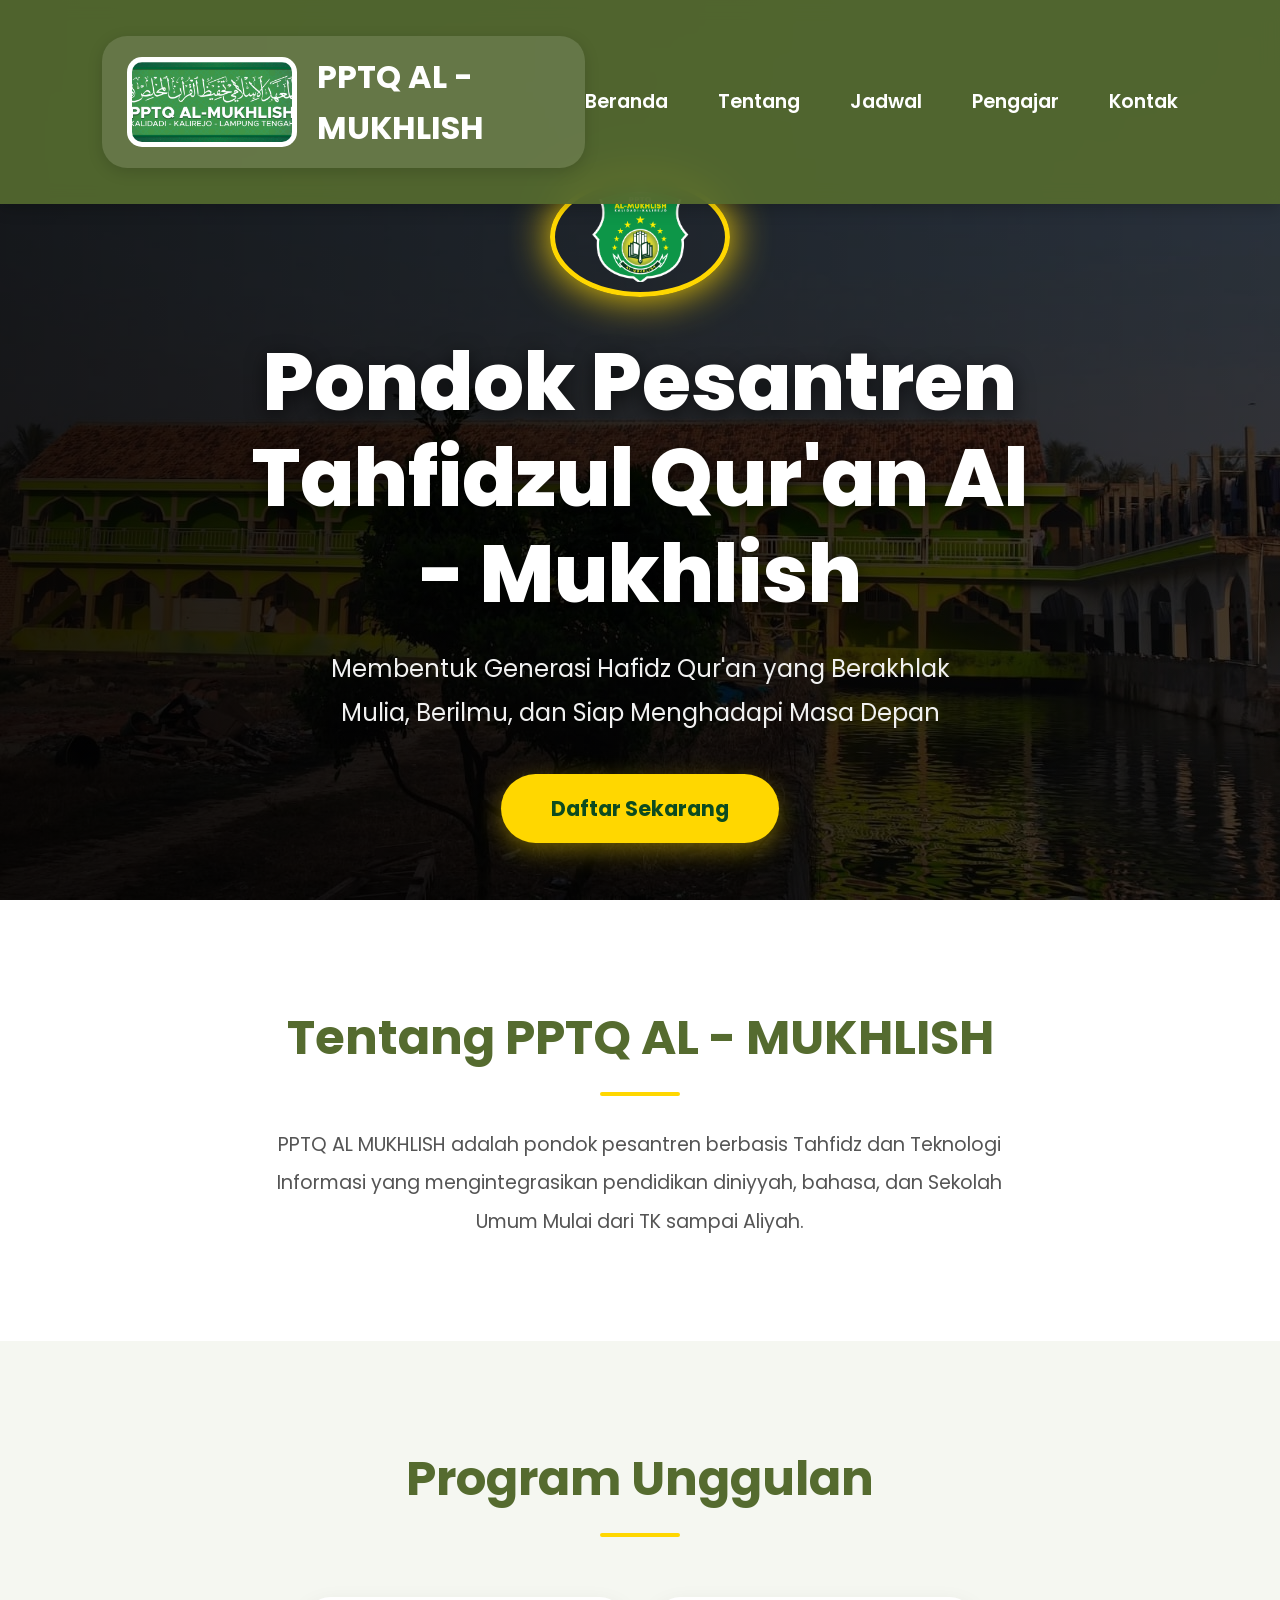
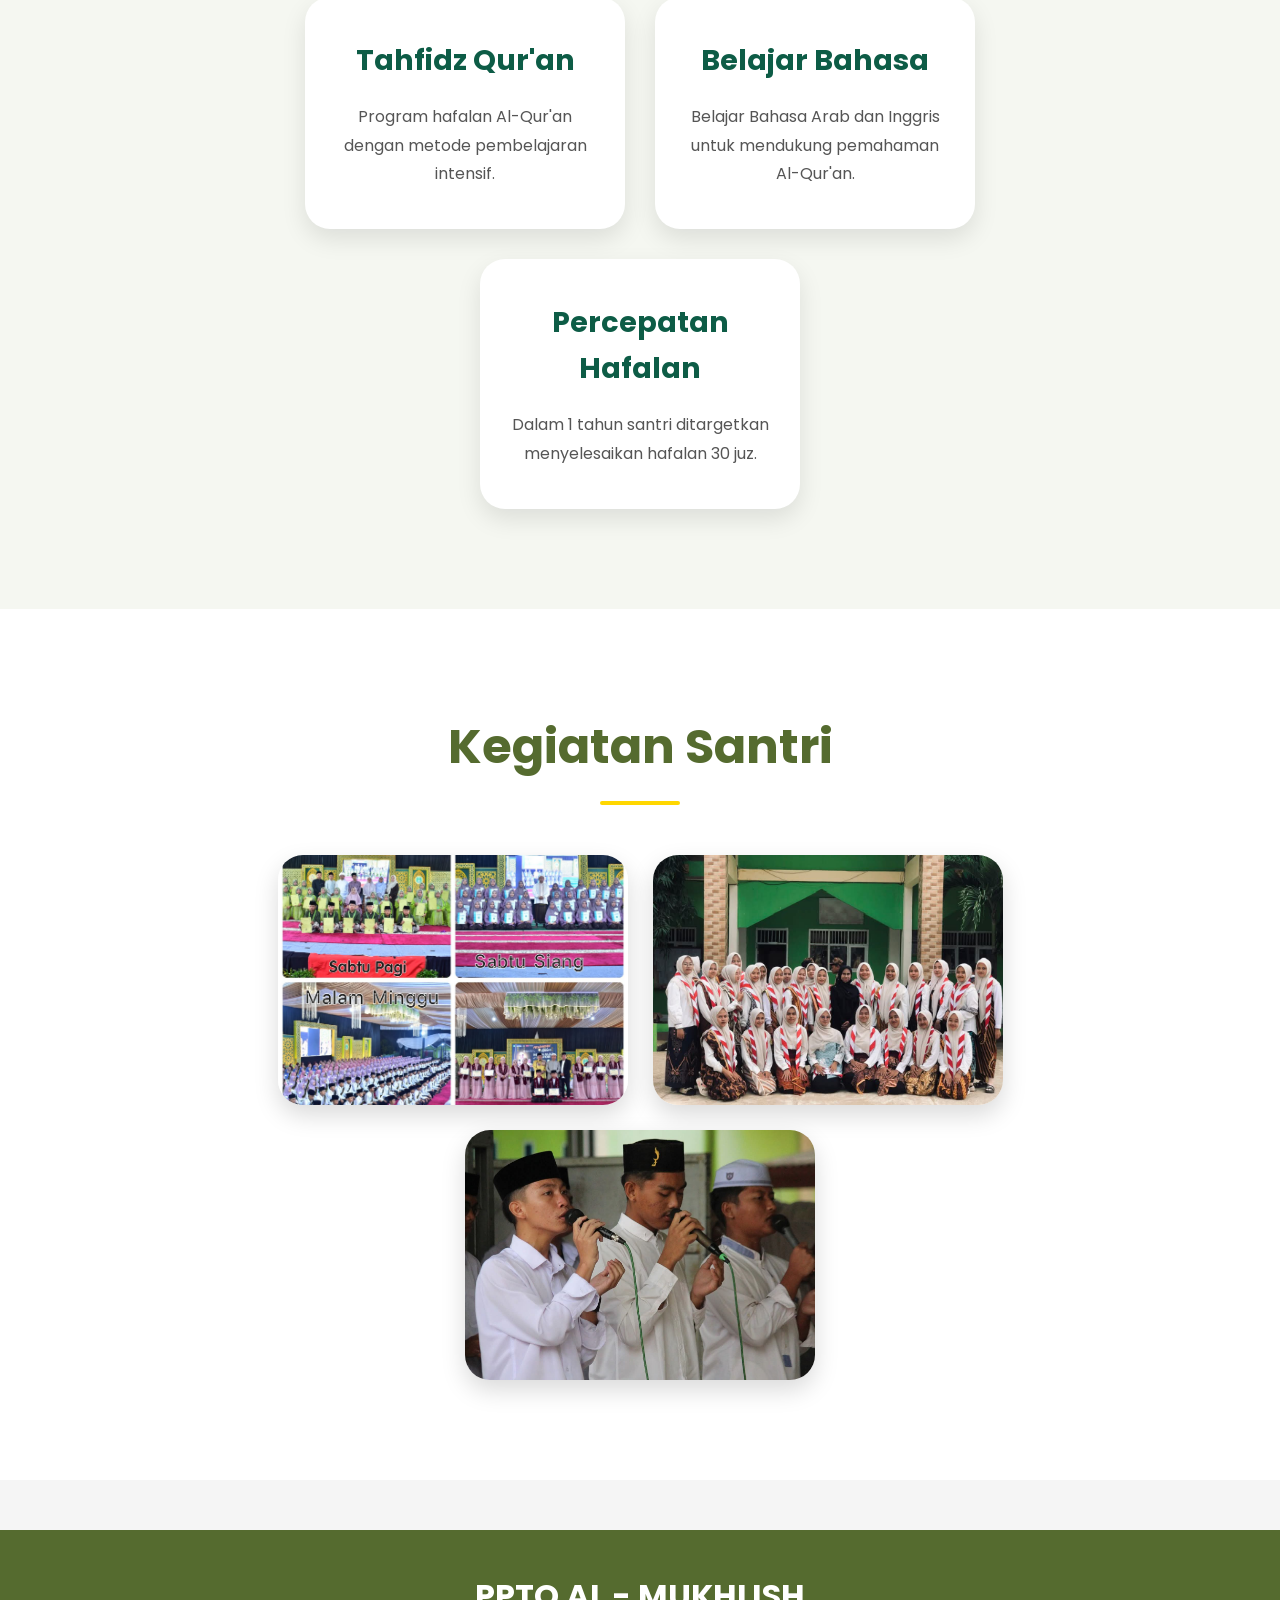
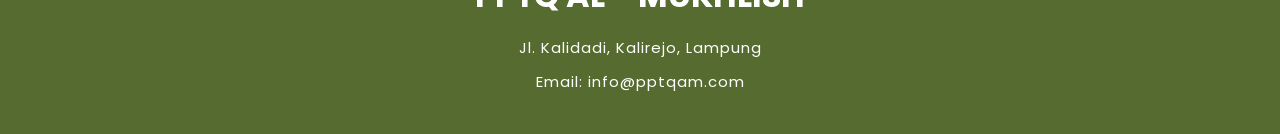
<file: index.html>
<!DOCTYPE html>
<html lang="id">
<head>
    <meta charset="UTF-8">
    <meta name="viewport" content="width=device-width, initial-scale=1.0">

    <title>PPTQ AL - MUKHLISH</title>

    <!-- CSS -->
    <link rel="stylesheet" href="css/style.css">

    <!-- FONT -->
    <link rel="preconnect" href="https://fonts.googleapis.com">
    <link href="https://fonts.googleapis.com/css2?family=Poppins:wght@300;400;500;600;700;800&display=swap" rel="stylesheet">

</head>
<body>

    <!-- ================= HEADER ================= -->
    <header>

        <div class="navbar">

            <!-- Logo -->
            <div class="logo">
                <img src="assets/logoam.PNG" alt="Logo PPTQ">

                <h1>PPTQ AL - MUKHLISH</h1>
            </div>

            <!-- Menu -->
            <nav>
                <ul>
                    <li><a href="index.html">Beranda</a></li>
                    <li><a href="about.html">Tentang</a></li>
                    <li><a href="kurikulum.html">Jadwal</a></li>
                    <li><a href="pengajar.html">Pengajar</a></li>
                    <li><a href="kontak.html">Kontak</a></li>
                </ul>
            </nav>

        </div>

    </header>

    <!-- ================= HERO ================= -->
    <section class="hero">

        <div class="overlay">

            <div class="hero-content">

                <img src="assets/logo2.png"
                alt="Logo PPTQ"
                class="hero-logo">

                <h2>
                    Pondok Pesantren Tahfidzul
                    Qur'an Al - Mukhlish
                </h2>

                <p>
                    Membentuk Generasi Hafidz Qur'an
                    yang Berakhlak Mulia, Berilmu,
                    dan Siap Menghadapi Masa Depan
                </p>

                <a href="daftar.html" class="btn">
                    Daftar Sekarang
                </a>

            </div>

        </div>

    </section>

    <!-- ================= TENTANG ================= -->
    <section class="about">

        <div class="container">

            <h2>
                Tentang PPTQ AL - MUKHLISH
            </h2>

            <p>
                PPTQ AL MUKHLISH adalah pondok pesantren
                berbasis Tahfidz dan Teknologi Informasi
                yang mengintegrasikan pendidikan diniyyah,
                bahasa, dan Sekolah Umum Mulai dari TK sampai Aliyah.
            </p>

        </div>

    </section>

    <!-- ================= PROGRAM ================= -->
    <section class="program">

        <div class="container">

            <h2>Program Unggulan</h2>

            <div class="card-wrapper">

                <div class="card">
                    <h3>Tahfidz Qur'an</h3>

                    <p>
                        Program hafalan Al-Qur'an
                        dengan metode pembelajaran intensif.
                    </p>
                </div>

                <div class="card">
                    <h3>Belajar Bahasa</h3>

                    <p>
                        Belajar Bahasa Arab dan Inggris
                        untuk mendukung pemahaman Al-Qur'an.
                    </p>
                </div>

                <div class="card">
                    <h3>Percepatan Hafalan</h3>

                    <p>
                        Dalam 1 tahun santri ditargetkan
                        menyelesaikan hafalan 30 juz.
                    </p>
                </div>

            </div>

        </div>

    </section>

    <!-- ================= GALERI ================= -->
    <section class="gallery">

        <div class="container">

            <h2>Kegiatan Santri</h2>

            <div class="gallery-wrapper">

                <img src="assets/kegiatan2.jpeg" alt="">
                <img src="assets/kegiatan1.jpeg" alt="">
                <img src="assets/kegiatan3.jpeg" alt="">

            </div>

        </div>

    </section>

    <!-- ================= FOOTER ================= -->
    <footer>

        <div class="container">

            <h3>PPTQ AL - MUKHLISH</h3>

            <p>
                Jl. Kalidadi, Kalirejo, Lampung
            </p>

            <p>
                Email: info@pptqam.com
            </p>

        </div>

    </footer>

</body>
</html>
</file>
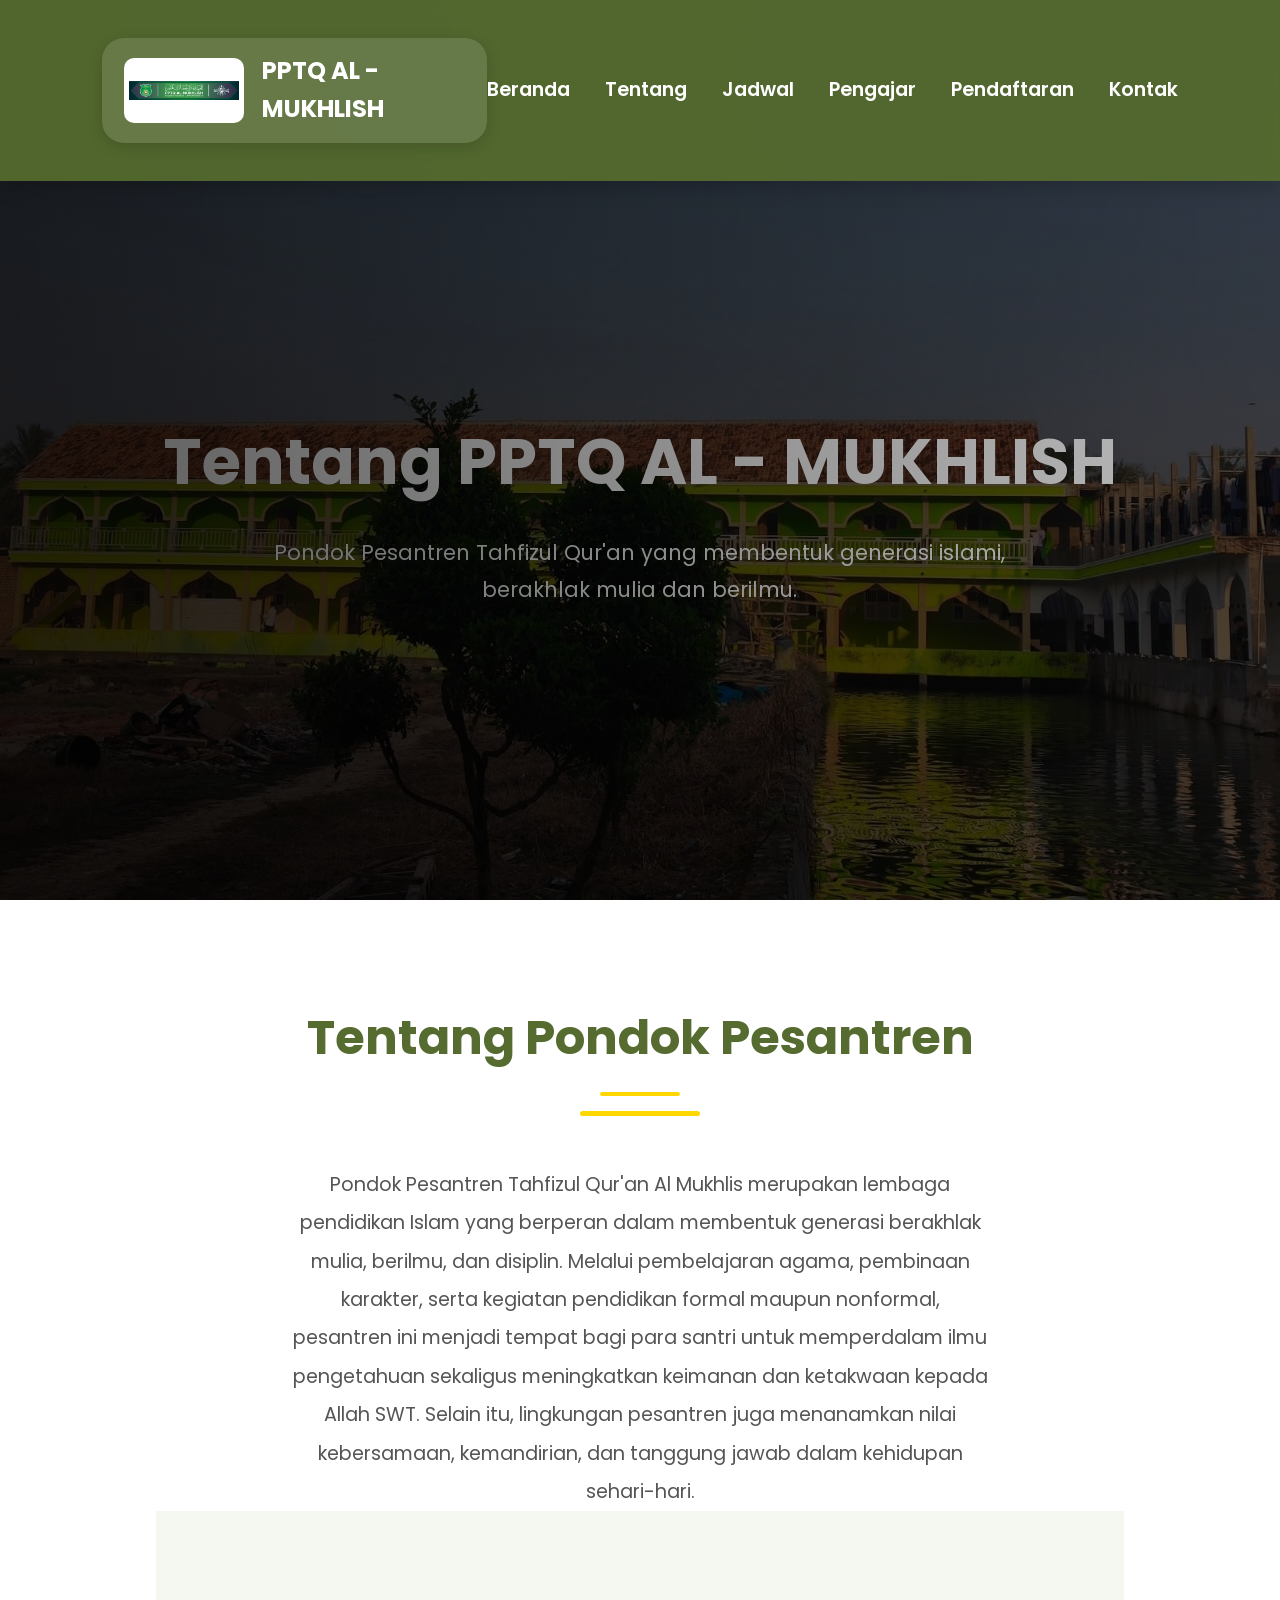
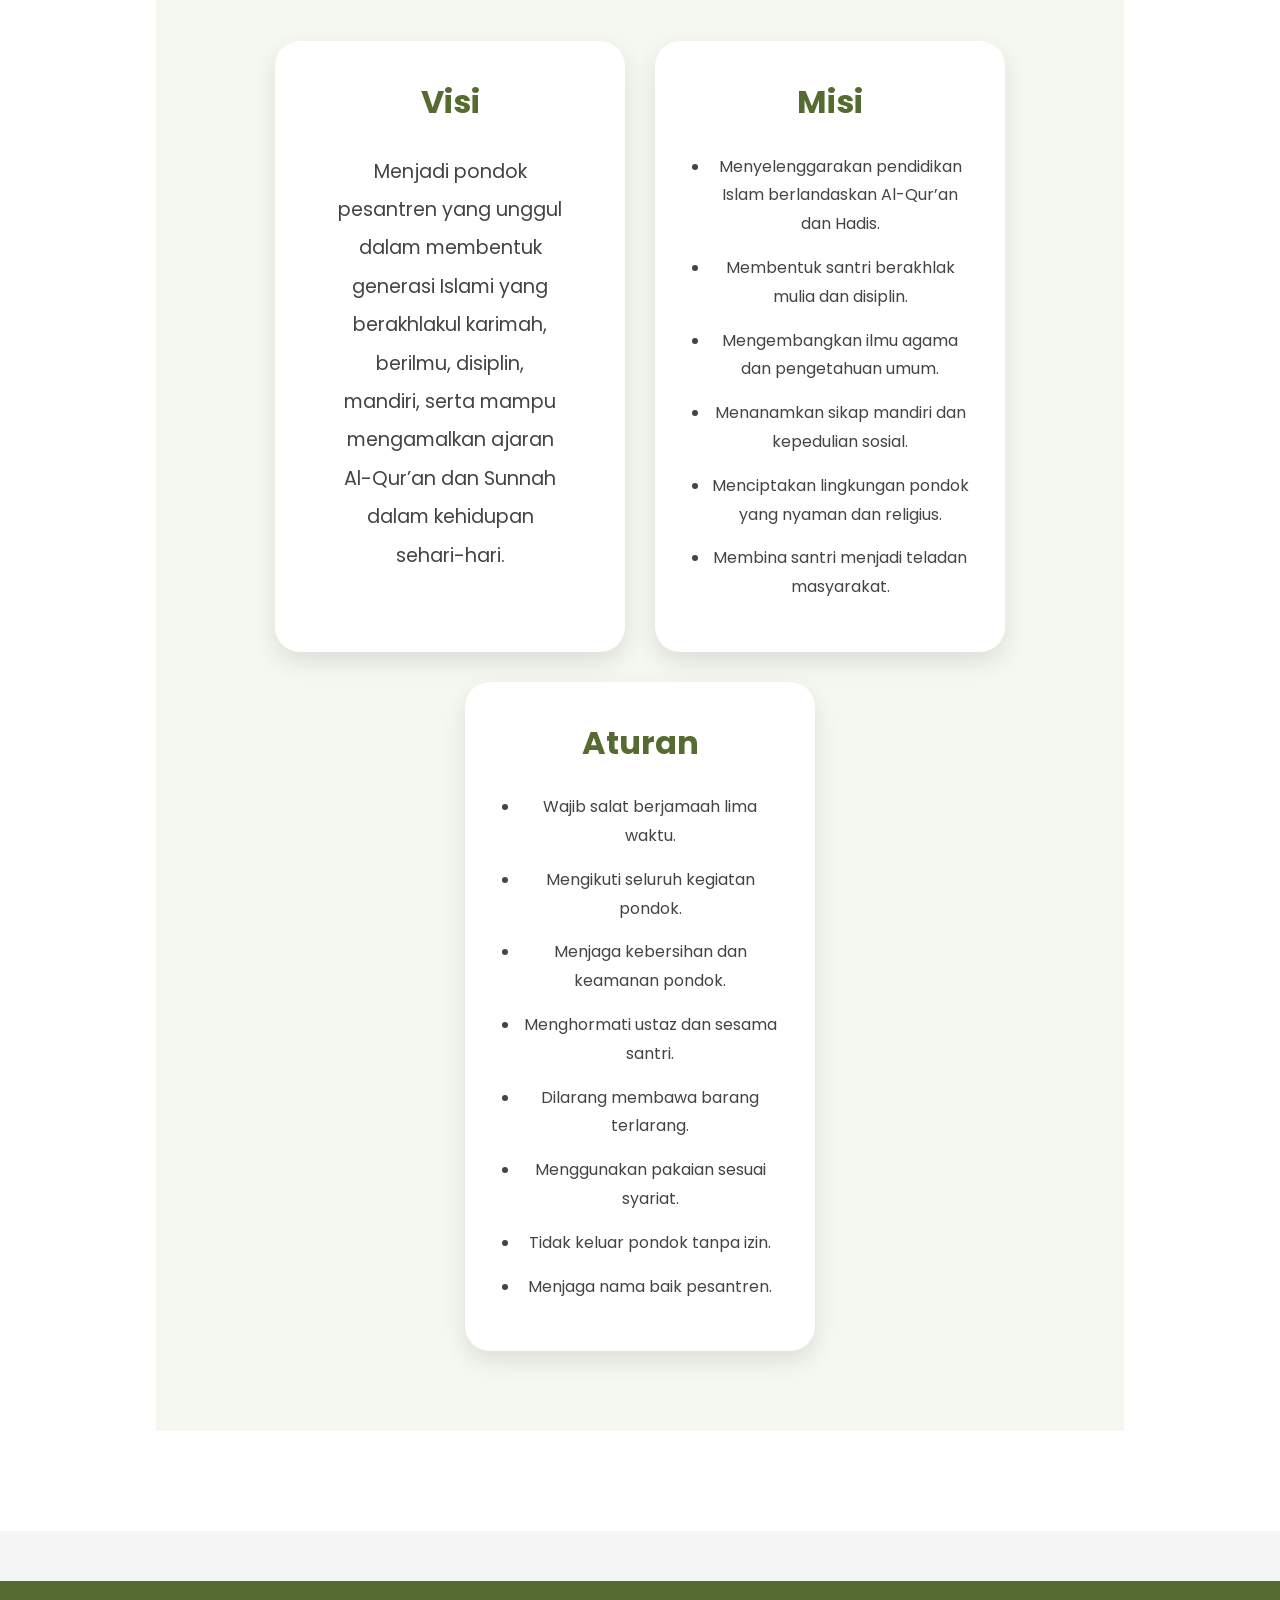
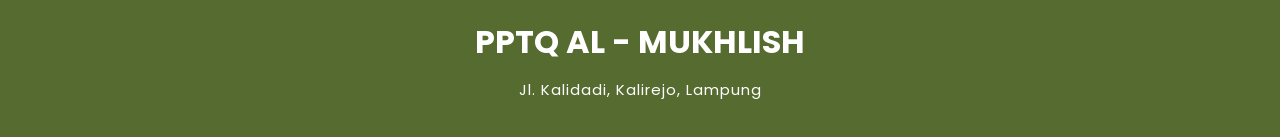
<file: about.html>
<!DOCTYPE html>
<html lang="id">
<head>
    <meta charset="UTF-8">
    <meta name="viewport" content="width=device-width, initial-scale=1.0">

    <title>Tentang | PPTQ AL - MUKHLISH</title>

    <link rel="stylesheet" href="css/style.css">

    <!-- FONT -->
    <link rel="preconnect" href="https://fonts.googleapis.com">
    <link href="https://fonts.googleapis.com/css2?family=Poppins:wght@300;400;500;600;700;800&display=swap" rel="stylesheet">

<style>

/* ================= RESET ================= */

*{
    margin: 0;
    padding: 0;
    box-sizing: border-box;
}

body{
    font-family: 'Poppins', sans-serif;
    background: #f5f5f5;
    overflow-x: hidden;
}

/* ================= CONTAINER ================= */

.container{
    width: 90%;
    max-width: 1200px;
    margin: auto;
}

/* ================= HEADER ================= */

header{
    width: 100%;
    position: fixed;
    top: 0;
    left: 0;
    z-index: 999;

    background: rgba(85,107,47,0.95);

    backdrop-filter: blur(10px);

    box-shadow: 0 5px 20px rgba(0,0,0,0.2);
}

/* ================= NAVBAR ================= */

.navbar{
    display: flex;
    justify-content: space-between;
    align-items: center;

    padding: 20px 8%;
}

/* ================= LOGO ================= */

.logo{
    display: flex;
    align-items: center;
    gap: 18px;

    background: rgba(255,255,255,0.12);

    padding: 14px 22px;

    border-radius: 22px;
}

.logo img{
            width: 120px;
            height: 65px;
            object-fit: contain;

            border-radius: 10px;
            background: white;
            padding: 5px;
        }

        .logo h1{
            color: white;
            font-size: 24px;
        }

/* ================= MENU ================= */

nav ul{
    display: flex;
    list-style: none;
    gap: 35px;
}

nav ul li a{
    text-decoration: none;
    color: white;

    font-size: 1.2rem;
    font-weight: 600;

    transition: 0.3s;

    position: relative;
}

nav ul li a::after{
    content: '';

    width: 0%;
    height: 3px;

    background: gold;

    position: absolute;

    left: 0;
    bottom: -8px;

    transition: 0.4s;
}

nav ul li a:hover::after{
    width: 100%;
}

nav ul li a:hover{
    color: gold;
}

/* ================= HERO ================= */

.hero{
    height: 60vh;

    background:
    linear-gradient(rgba(0,0,0,0.6),
    rgba(0,0,0,0.6)),
    url('assets/bckgr.jpeg');

    background-size: cover;
    background-position: center;

    display: flex;
    justify-content: center;
    align-items: center;

    text-align: center;

    color: white;

    padding-top: 120px;
}

.hero h2{
    font-size: 4rem;
    margin-bottom: 20px;
}

.hero p{
    font-size: 1.3rem;
    width: 70%;
    margin: auto;
    line-height: 1.8;
}

/* ================= ABOUT ================= */

.about{
    padding: 100px 8%;
    background: white;
}

.about-title{
    text-align: center;
    margin-bottom: 50px;
}

.about-title h2{
    font-size: 3rem;
    color: #556b2f;
    margin-bottom: 15px;
}

.line{
    width: 120px;
    height: 5px;
    background: gold;
    margin: auto;
    border-radius: 10px;
}

.about-text{
    width: 90%;
    margin: auto;

    text-align: center;

    font-size: 1.2rem;
    line-height: 2.2;

    color: #444;
}

/* ================= CARD ================= */

.program{
    padding: 80px 0;
}

.card-wrapper{
    display: flex;
    justify-content: center;
    gap: 30px;
    flex-wrap: wrap;
}

.card{
    width: 350px;

    background: white;

    padding: 35px;

    border-radius: 25px;

    box-shadow: 0 10px 25px rgba(0,0,0,0.1);

    transition: 0.4s;
}

.card:hover{
    transform: translateY(-10px);
}

.card h3{
    text-align: center;

    font-size: 2rem;

    color: #556b2f;

    margin-bottom: 25px;
}

.card p{
    line-height: 2;
    color: #444;
}

.card ul{
    padding-left: 20px;
}

.card ul li{
    margin-bottom: 15px;
    line-height: 1.8;
    color: #444;
}

/* ================= FOOTER ================= */

footer{
    background: #556b2f;

    color: white;

    text-align: center;

    padding: 35px 20px;
}

footer h3{
    margin-bottom: 10px;
    font-size: 2rem;
}

/* ================= RESPONSIVE ================= */

@media(max-width:992px){

    .navbar{
        flex-direction: column;
        gap: 25px;
    }

    nav ul{
        flex-wrap: wrap;
        justify-content: center;
        gap: 20px;
    }

    .hero h2{
        font-size: 3rem;
    }

    .hero p{
        width: 95%;
        font-size: 1rem;
    }

    .logo{
        flex-direction: column;
        text-align: center;
    }

    .logo h1{
        font-size: 1.5rem;
    }
}

@media(max-width:600px){

    .hero{
        height: 70vh;
    }

    .hero h2{
        font-size: 2.2rem;
    }

    .about-title h2{
        font-size: 2rem;
    }

    .card{
        width: 100%;
    }
}

</style>

</head>

<body>

<!-- ================= HEADER ================= -->

<header>

    <div class="navbar">

        <!-- LOGO -->
        <div class="logo">
            <img src="assets/logoam.PNG" alt="Logo PPTQ">

            <h1>PPTQ AL - MUKHLISH</h1>
        </div>

        <!-- MENU -->
        <nav>
            <ul>
                <li><a href="index.html">Beranda</a></li>
                <li><a href="about.html">Tentang</a></li>
                <li><a href="kurikulum.html">Jadwal</a></li>
                <li><a href="pengajar.html">Pengajar</a></li>
                <li><a href="daftar.html">Pendaftaran</a></li>
                <li><a href="kontak.html">Kontak</a></li>
            </ul>
        </nav>

    </div>

</header>

<!-- ================= HERO ================= -->

<section class="hero">

    <div>

        <h2>
            Tentang PPTQ AL - MUKHLISH
        </h2>

        <p>
            Pondok Pesantren Tahfizul Qur'an
            yang membentuk generasi islami,
            berakhlak mulia dan berilmu.
        </p>

    </div>

</section>

<!-- ================= ABOUT ================= -->

<section class="about">

    <div class="container">

        <div class="about-title">

            <h2>
                Tentang Pondok Pesantren
            </h2>

            <div class="line"></div>

        </div>

        <div class="about-text">

            <p>
                Pondok Pesantren Tahfizul Qur'an Al Mukhlis
                merupakan lembaga pendidikan Islam yang
                berperan dalam membentuk generasi
                berakhlak mulia, berilmu, dan disiplin.

                Melalui pembelajaran agama,
                pembinaan karakter, serta kegiatan pendidikan
                formal maupun nonformal, pesantren ini menjadi
                tempat bagi para santri untuk memperdalam ilmu
                pengetahuan sekaligus meningkatkan keimanan
                dan ketakwaan kepada Allah SWT.

                Selain itu, lingkungan pesantren juga
                menanamkan nilai kebersamaan,
                kemandirian, dan tanggung jawab
                dalam kehidupan sehari-hari.
            </p>

        </div>

        <!-- ================= CARD ================= -->

        <section class="program">

            <div class="card-wrapper">

                <!-- VISI -->
                <div class="card">

                    <h3>Visi</h3>

                    <p>
                        Menjadi pondok pesantren yang unggul
                        dalam membentuk generasi Islami yang
                        berakhlakul karimah, berilmu, disiplin,
                        mandiri, serta mampu mengamalkan
                        ajaran Al-Qur’an dan Sunnah
                        dalam kehidupan sehari-hari.
                    </p>

                </div>

                <!-- MISI -->
                <div class="card">

                    <h3>Misi</h3>

                    <ul>
                        <li>Menyelenggarakan pendidikan Islam berlandaskan Al-Qur’an dan Hadis.</li>

                        <li>Membentuk santri berakhlak mulia dan disiplin.</li>

                        <li>Mengembangkan ilmu agama dan pengetahuan umum.</li>

                        <li>Menanamkan sikap mandiri dan kepedulian sosial.</li>

                        <li>Menciptakan lingkungan pondok yang nyaman dan religius.</li>

                        <li>Membina santri menjadi teladan masyarakat.</li>
                    </ul>

                </div>

                <!-- ATURAN -->
                <div class="card">

                    <h3>Aturan</h3>

                    <ul>

                        <li>Wajib salat berjamaah lima waktu.</li>

                        <li>Mengikuti seluruh kegiatan pondok.</li>

                        <li>Menjaga kebersihan dan keamanan pondok.</li>

                        <li>Menghormati ustaz dan sesama santri.</li>

                        <li>Dilarang membawa barang terlarang.</li>

                        <li>Menggunakan pakaian sesuai syariat.</li>

                        <li>Tidak keluar pondok tanpa izin.</li>

                        <li>Menjaga nama baik pesantren.</li>

                    </ul>

                </div>

            </div>

        </section>

    </div>

</section>

<!-- ================= FOOTER ================= -->

<footer>

    <h3>PPTQ AL - MUKHLISH</h3>

    <p>
        Jl. Kalidadi, Kalirejo, Lampung
    </p>

</footer>

</body>
</html>
</file>
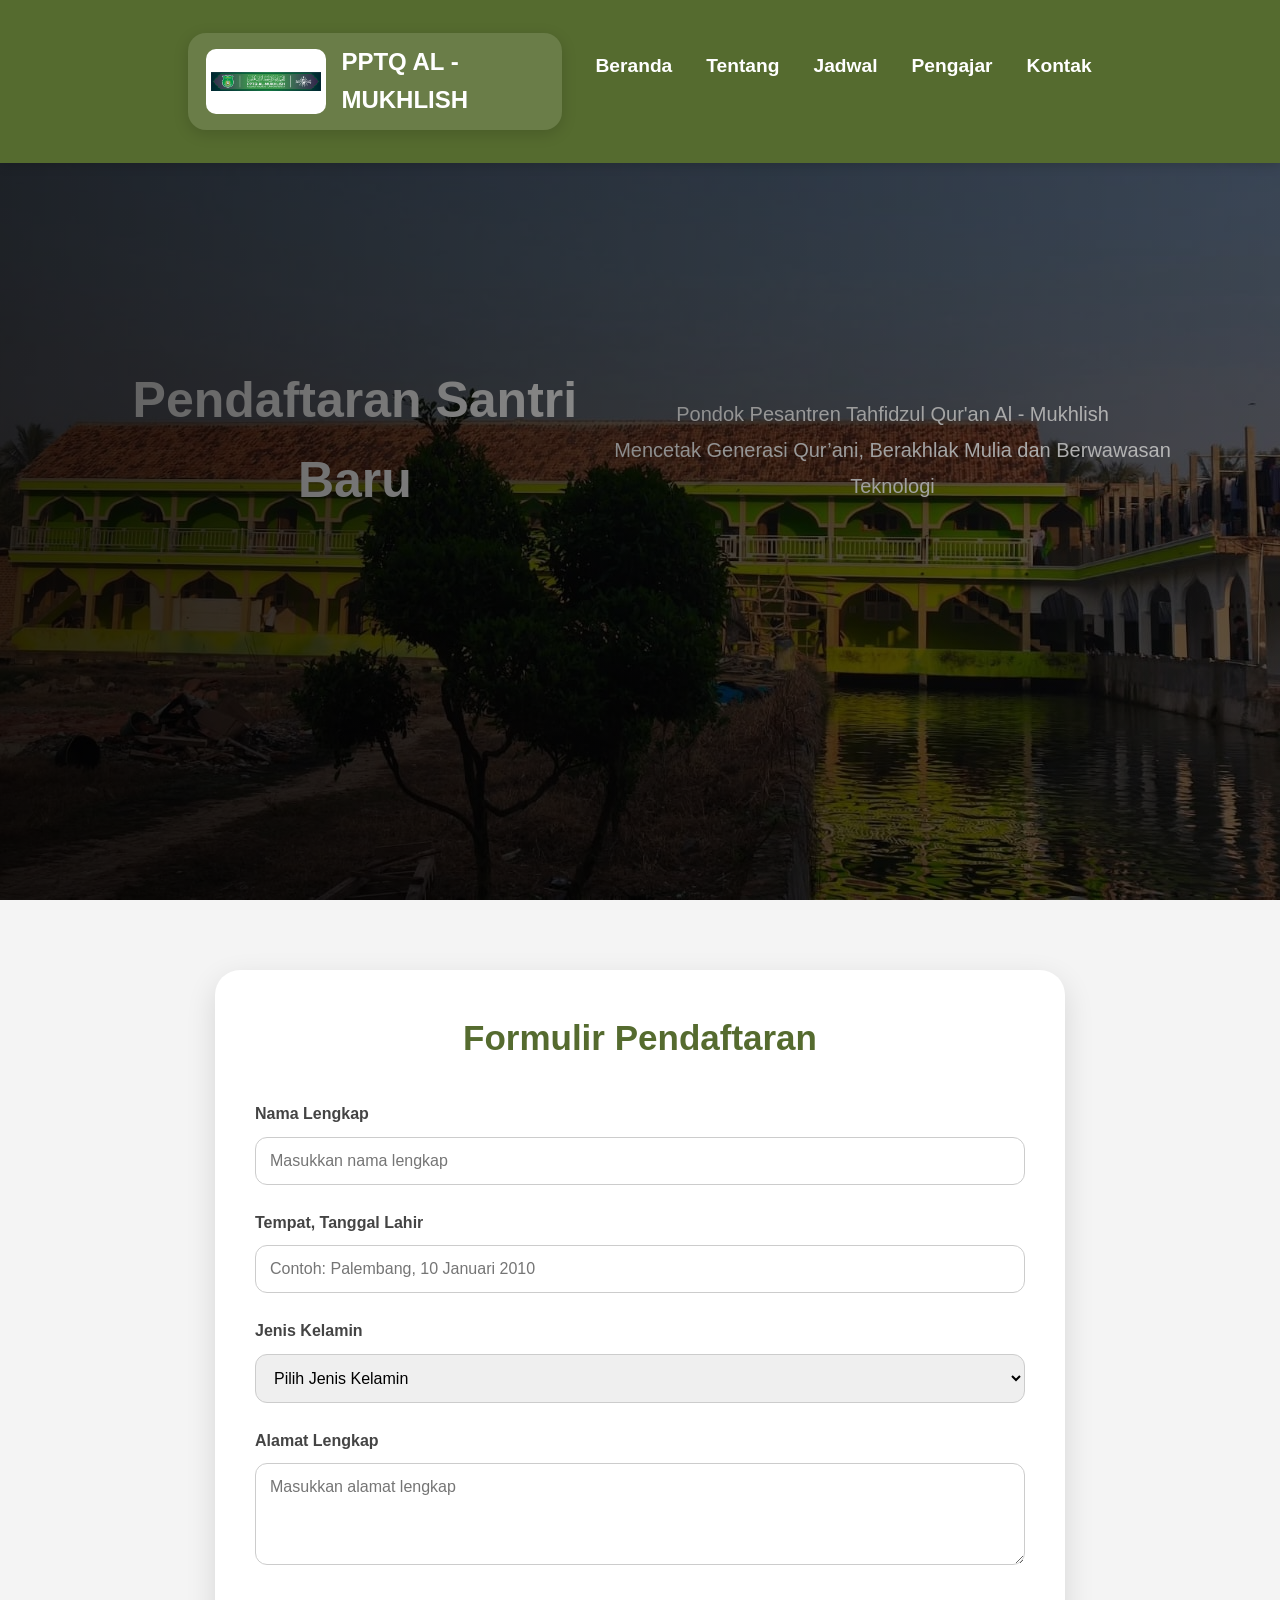
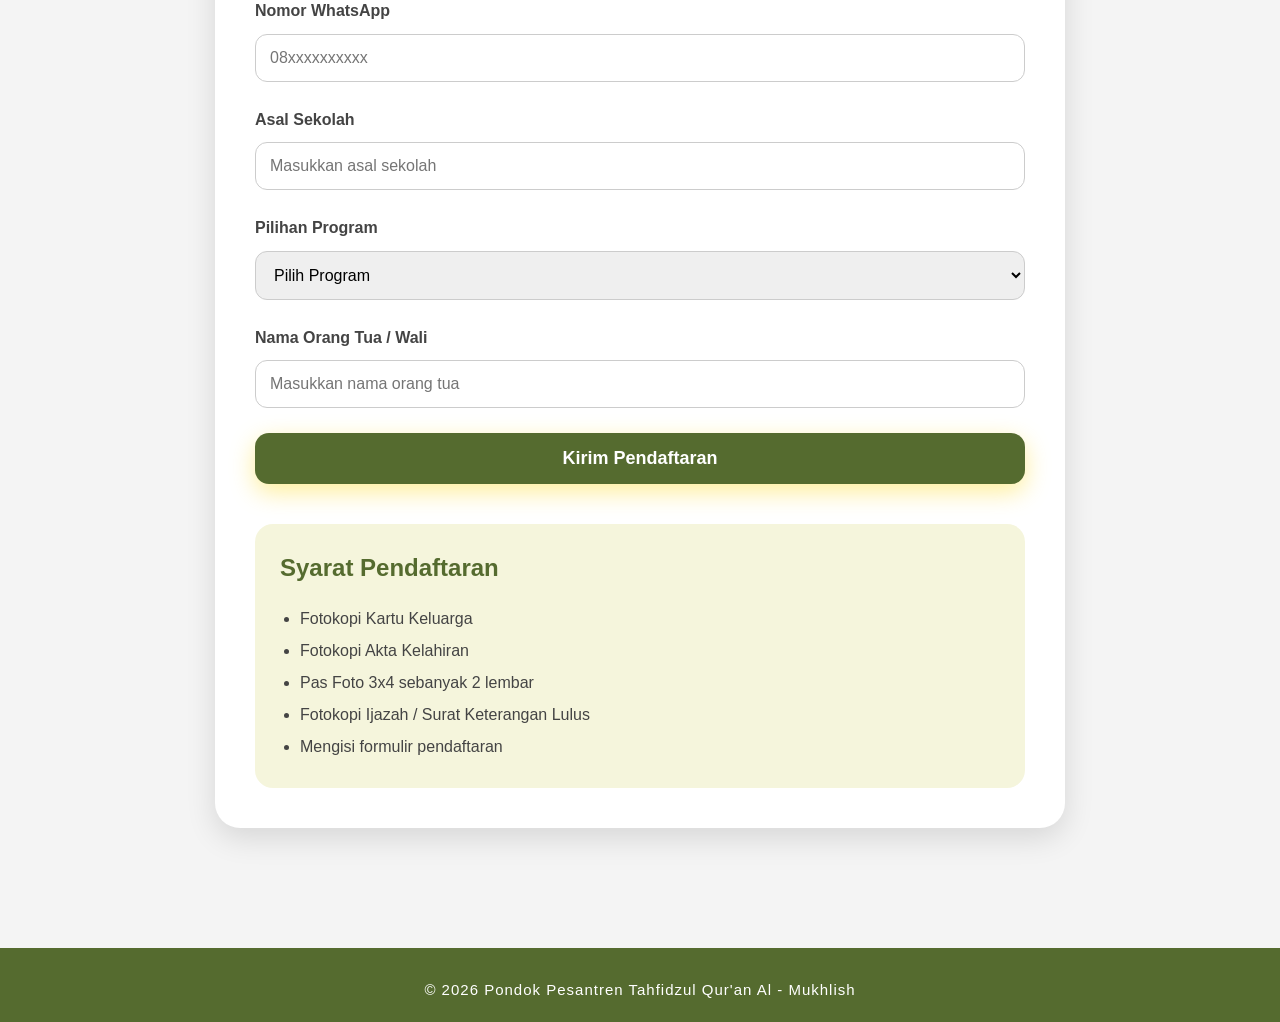
<file: daftar.html>
<!DOCTYPE html>
<html lang="id">
<head>
    <meta charset="UTF-8">
    <meta name="viewport" content="width=device-width, initial-scale=1.0">

    <title>Pendaftaran Santri | PPTQ Al - Mukhlish</title>

    <link rel="stylesheet" href="css/style.css">

    <style>

        *{
            margin: 0;
            padding: 0;
            box-sizing: border-box;
            font-family: Arial, Helvetica, sans-serif;
        }

        body{
            background: #f4f4f4;
        }

        /* ================= NAVBAR ================= */

        header{
            background: #556b2f;
            padding: 15px 8%;
            box-shadow: 0 3px 10px rgba(0,0,0,0.15);
        }

        .navbar{
            display: flex;
            justify-content: space-between;
            align-items: center;
            gap: 20px;
        }

        .logo{
            display: flex;
            align-items: center;
            gap: 15px;

            background: rgba(255,255,255,0.12);
            padding: 10px 18px;
            border-radius: 18px;
        }

        .logo img{
            width: 120px;
            height: 65px;
            object-fit: contain;

            border-radius: 10px;
            background: white;
            padding: 5px;
        }

        .logo h1{
            color: white;
            font-size: 24px;
        }

        nav ul{
            display: flex;
            list-style: none;
            gap: 20px;
        }

        nav ul li a{
            text-decoration: none;
            color: white;
            font-weight: bold;
            transition: 0.3s;
            padding: 8px 14px;
            border-radius: 10px;
        }

        nav ul li a:hover{
            background: rgba(255,255,255,0.15);
            color: #ffe082;
        }

        /* ================= HERO ================= */

        .hero{
            background:
            linear-gradient(rgba(0,0,0,0.5), rgba(0,0,0,0.5)),
            url('assets/bckgr.jpeg');

            background-size: cover;
            background-position: center;

            padding: 100px 8%;
            text-align: center;
            color: white;
        }

        .hero h2{
            font-size: 50px;
            margin-bottom: 20px;
        }

        .hero p{
            font-size: 20px;
            line-height: 1.8;
        }

        /* ================= FORM ================= */

        .form-section{
            padding: 70px 8%;
            display: flex;
            justify-content: center;
        }

        .form-container{
            width: 100%;
            max-width: 850px;

            background: white;
            padding: 40px;
            border-radius: 25px;

            box-shadow: 0 10px 30px rgba(0,0,0,0.12);
        }

        .form-container h3{
            text-align: center;
            color: #556b2f;
            font-size: 35px;
            margin-bottom: 35px;
        }

        .form-group{
            margin-bottom: 25px;
        }

        .form-group label{
            display: block;
            margin-bottom: 10px;
            font-weight: bold;
            color: #444;
        }

        .form-group input,
        .form-group textarea,
        .form-group select{
            width: 100%;
            padding: 14px;

            border: 1px solid #ccc;
            border-radius: 12px;

            font-size: 16px;

            transition: 0.3s;
        }

        .form-group input:focus,
        .form-group textarea:focus,
        .form-group select:focus{
            border-color: #556b2f;
            outline: none;

            box-shadow: 0 0 8px rgba(85,107,47,0.3);
        }

        textarea{
            resize: vertical;
        }

        /* ================= BUTTON ================= */

        .btn{
            width: 100%;
            padding: 15px;

            background: #556b2f;
            color: white;

            border: none;
            border-radius: 14px;

            font-size: 18px;
            font-weight: bold;

            cursor: pointer;
            transition: 0.3s;
        }

        .btn:hover{
            background: #6b8e23;
            transform: translateY(-2px);
        }

        /* ================= INFO ================= */

        .info{
            margin-top: 40px;
            background: #f5f5dc;
            padding: 25px;
            border-radius: 18px;
        }

        .info h4{
            color: #556b2f;
            margin-bottom: 15px;
            font-size: 24px;
        }

        .info ul{
            padding-left: 20px;
            line-height: 2;
            color: #444;
        }

        /* ================= FOOTER ================= */

        footer{
            background: #556b2f;
            color: white;
            text-align: center;
            padding: 20px;
            margin-top: 50px;
        }

        /* ================= RESPONSIVE ================= */

        @media(max-width:768px){

            .navbar{
                flex-direction: column;
                text-align: center;
            }

            nav ul{
                flex-wrap: wrap;
                justify-content: center;
            }

            .hero h2{
                font-size: 35px;
            }

            .hero p{
                font-size: 18px;
            }

            .form-container{
                padding: 25px;
            }

            .form-container h3{
                font-size: 28px;
            }
        }

    </style>

</head>

<body>

    <!-- ================= HEADER ================= -->

    <header>

        <div class="navbar">

            <div class="logo">
                <img src="assets/logoam.PNG" alt="Logo PPTQ">
                <h1>PPTQ AL - MUKHLISH</h1>
            </div>

            <nav>
                <ul>
                    <li><a href="index.html">Beranda</a></li>
                    <li><a href="about.html">Tentang</a></li>
                    <li><a href="kurikulum.html">Jadwal</a></li>
                    <li><a href="pengajar.html">Pengajar</a></li>
                    <li><a href="kontak.html">Kontak</a></li>
                </ul>
            </nav>

        </div>

    </header>

    <!-- ================= HERO ================= -->

    <section class="hero">

        <h2>Pendaftaran Santri Baru</h2>

        <p>
            Pondok Pesantren Tahfidzul Qur'an Al - Mukhlish <br>
            Mencetak Generasi Qur’ani, Berakhlak Mulia dan Berwawasan Teknologi
        </p>

    </section>

    <!-- ================= FORM ================= -->

    <section class="form-section">

        <div class="form-container">

            <h3>Formulir Pendaftaran</h3>

            <form>

                <div class="form-group">
                    <label>Nama Lengkap</label>
                    <input type="text" placeholder="Masukkan nama lengkap">
                </div>

                <div class="form-group">
                    <label>Tempat, Tanggal Lahir</label>
                    <input type="text" placeholder="Contoh: Palembang, 10 Januari 2010">
                </div>

                <div class="form-group">
                    <label>Jenis Kelamin</label>

                    <select>
                        <option>Pilih Jenis Kelamin</option>
                        <option>Laki-laki</option>
                        <option>Perempuan</option>
                    </select>
                </div>

                <div class="form-group">
                    <label>Alamat Lengkap</label>
                    <textarea rows="4" placeholder="Masukkan alamat lengkap"></textarea>
                </div>

                <div class="form-group">
                    <label>Nomor WhatsApp</label>
                    <input type="text" placeholder="08xxxxxxxxxx">
                </div>

                <div class="form-group">
                    <label>Asal Sekolah</label>
                    <input type="text" placeholder="Masukkan asal sekolah">
                </div>

                <div class="form-group">
                    <label>Pilihan Program</label>

                    <select>
                        <option>Pilih Program</option>
                        <option>Tahfidz Qur'an</option>
                        <option>Madrasah Diniyah</option>
                        <option>Kitab Kuning</option>
                    </select>
                </div>

                <div class="form-group">
                    <label>Nama Orang Tua / Wali</label>
                    <input type="text" placeholder="Masukkan nama orang tua">
                </div>

                <button type="submit" class="btn">
                    Kirim Pendaftaran
                </button>

            </form>

            <!-- ================= INFO ================= -->

            <div class="info">

                <h4>Syarat Pendaftaran</h4>

                <ul>
                    <li>Fotokopi Kartu Keluarga</li>
                    <li>Fotokopi Akta Kelahiran</li>
                    <li>Pas Foto 3x4 sebanyak 2 lembar</li>
                    <li>Fotokopi Ijazah / Surat Keterangan Lulus</li>
                    <li>Mengisi formulir pendaftaran</li>
                </ul>

            </div>

        </div>

    </section>

    <!-- ================= FOOTER ================= -->

    <footer>

        <p>
            © 2026 Pondok Pesantren Tahfidzul Qur'an Al - Mukhlish
        </p>

    </footer>

</body>
</html>
</file>
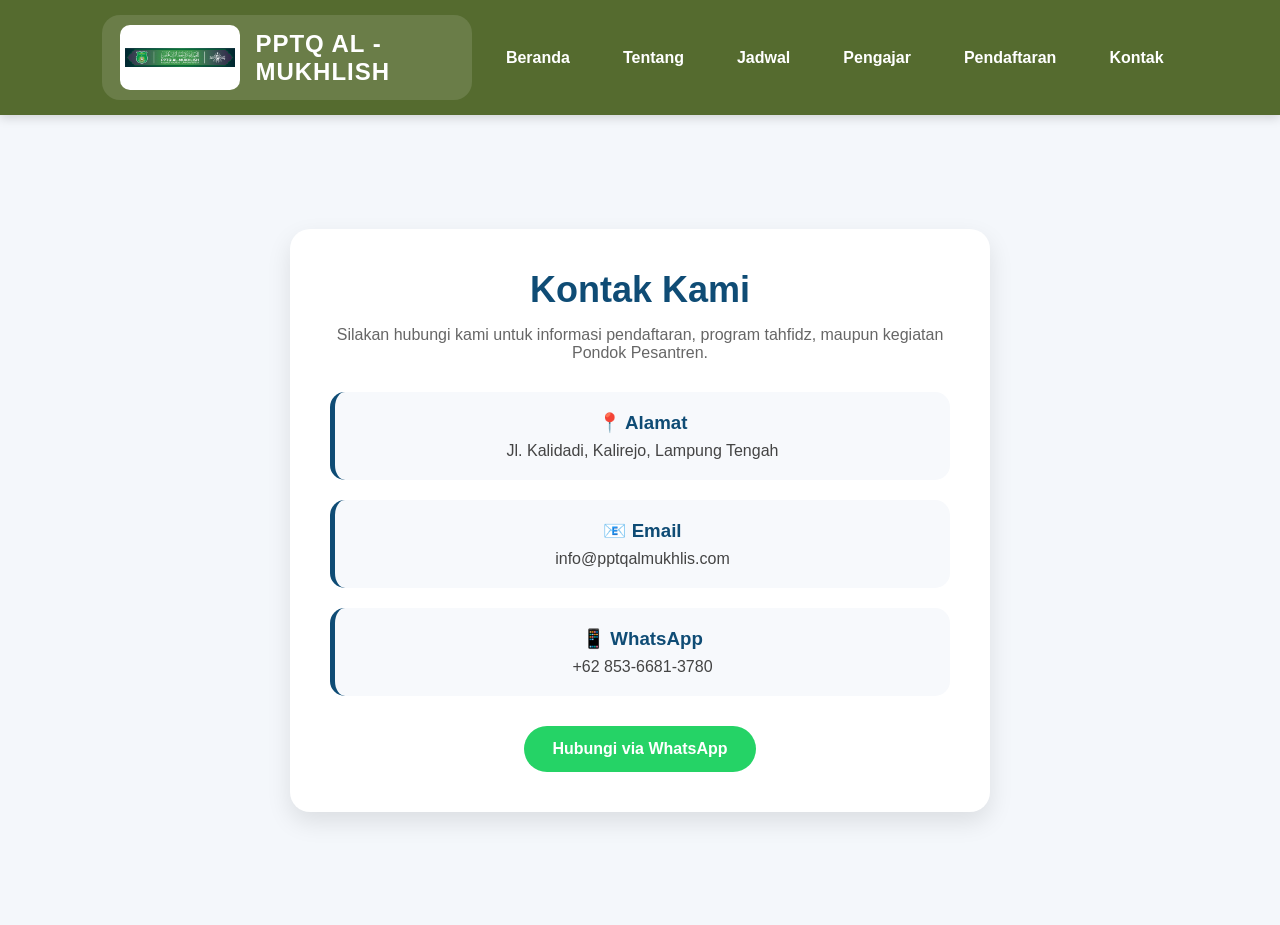
<file: kontak.html>
<!DOCTYPE html>
<html lang="id">
<head>
    <meta charset="UTF-8">
    <meta name="viewport" content="width=device-width, initial-scale=1.0">
    <title>Kontak - PPTQ AL - MUKHLISH</title>

    <style>

        *{
            margin: 0;
            padding: 0;
            box-sizing: border-box;
            font-family: Arial, sans-serif;
        }

        body{
            background: #f4f7fb;
            color: #333;
        }

         /* ================= NAVBAR ================= */

        header{
            background: #556b2f; /* Hijau lumut */
            padding: 15px 8%;
            box-shadow: 0 3px 10px rgba(0,0,0,0.15);
        }

        .navbar{
            display: flex;
            justify-content: space-between;
            align-items: center;
            gap: 20px;
        }

        /* LOGO */

        .logo{
            display: flex;
            align-items: center;
            gap: 15px;

            background: rgba(255,255,255,0.12);
            padding: 10px 18px;

            border-radius: 18px; /* Persegi panjang */
        }

     .logo img{
    width: 120px;   /* lebih lebar agar persegi panjang */
    height: 65px;

    object-fit: contain;

    border-radius: 10px;
    background: white;
    padding: 5px;
}

        .logo h1{
            color: white;
            font-size: 24px;
            letter-spacing: 1px;
        }

        /* MENU */

        nav ul{
            display: flex;
            list-style: none;
            gap: 25px;
        }

        nav ul li a{
            text-decoration: none;
            color: white;
            font-weight: bold;
            transition: 0.3s;
            padding: 8px 14px;
            border-radius: 10px;
        }

        nav ul li a:hover{
            background: rgba(255,255,255,0.15);
            color: #ffe082;
        }

        /* Kontak */
        .kontak{
            min-height: 90vh;
            display: flex;
            justify-content: center;
            align-items: center;
            padding: 50px 20px;
        }

        .kontak-card{
            background: white;
            width: 100%;
            max-width: 700px;
            border-radius: 20px;
            padding: 40px;
            box-shadow: 0 10px 25px rgba(0,0,0,0.1);
            text-align: center;
        }

        .kontak-card h2{
            font-size: 36px;
            color: #0f4c75;
            margin-bottom: 15px;
        }

        .kontak-card p{
            margin-bottom: 30px;
            color: #666;
            font-size: 16px;
        }

        .info{
            display: flex;
            flex-direction: column;
            gap: 20px;
            margin-top: 30px;
        }

        .box{
            background: #f7f9fc;
            padding: 20px;
            border-radius: 15px;
            transition: 0.3s;
            border-left: 5px solid #0f4c75;
        }

        .box:hover{
            transform: translateY(-5px);
            background: #eef5ff;
        }

        .box h3{
            color: #0f4c75;
            margin-bottom: 8px;
        }

        .box p{
            margin: 0;
            color: #444;
        }

        /* Tombol WA */
        .btn-wa{
            display: inline-block;
            margin-top: 30px;
            padding: 14px 28px;
            background: #25D366;
            color: white;
            text-decoration: none;
            border-radius: 50px;
            font-weight: bold;
            transition: 0.3s;
        }

        .btn-wa:hover{
            background: #1ebc59;
            transform: scale(1.05);
        }

        /* Responsive */
        @media(max-width: 768px){

            .navbar{
                flex-direction: column;
                gap: 15px;
            }

            nav ul{
                flex-wrap: wrap;
                justify-content: center;
            }

            .logo h1{
                font-size: 18px;
            }

            .kontak-card{
                padding: 25px;
            }

            .kontak-card h2{
                font-size: 28px;
            }

        }

    </style>
</head>
<body>

    <!-- Header -->
    <header>
        <div class="navbar">

            <div class="logo">
                <img src="assets/logoam.PNG" alt="Logo PPTQ">
                <h1>PPTQ AL - MUKHLISH</h1>
            </div>

            <nav>
                <ul>
                    <li><a href="index.html">Beranda</a></li>
                    <li><a href="about.html">Tentang</a></li>
                    <li><a href="kurikulum.html">Jadwal</a></li>
                    <li><a href="pengajar.html">Pengajar</a></li>
                    <li><a href="daftar.html">Pendaftaran</a></li>
                    <li><a href="kontak.html">Kontak</a></li>
                </ul>
            </nav>

        </div>
    </header>

    <!-- Kontak -->
    <section class="kontak">

        <div class="kontak-card">

            <h2>Kontak Kami</h2>

            <p>
                Silakan hubungi kami untuk informasi pendaftaran,
                program tahfidz, maupun kegiatan Pondok Pesantren.
            </p>

            <div class="info">

                <div class="box">
                    <h3>📍 Alamat</h3>
                    <p>Jl. Kalidadi, Kalirejo, Lampung Tengah</p>
                </div>

                <div class="box">
                    <h3>📧 Email</h3>
                    <p>info@pptqalmukhlis.com</p>
                </div>

                <div class="box">
                    <h3>📱 WhatsApp</h3>
                    <p>+62 853-6681-3780</p>
                </div>

            </div>

            <a href="https://call.whatsapp.com/voice/8VkWw5r4CyvlfgnrCuEOmC" class="btn-wa">
                Hubungi via WhatsApp
            </a>

        </div>

    </section>

</body>
</html>
</file>
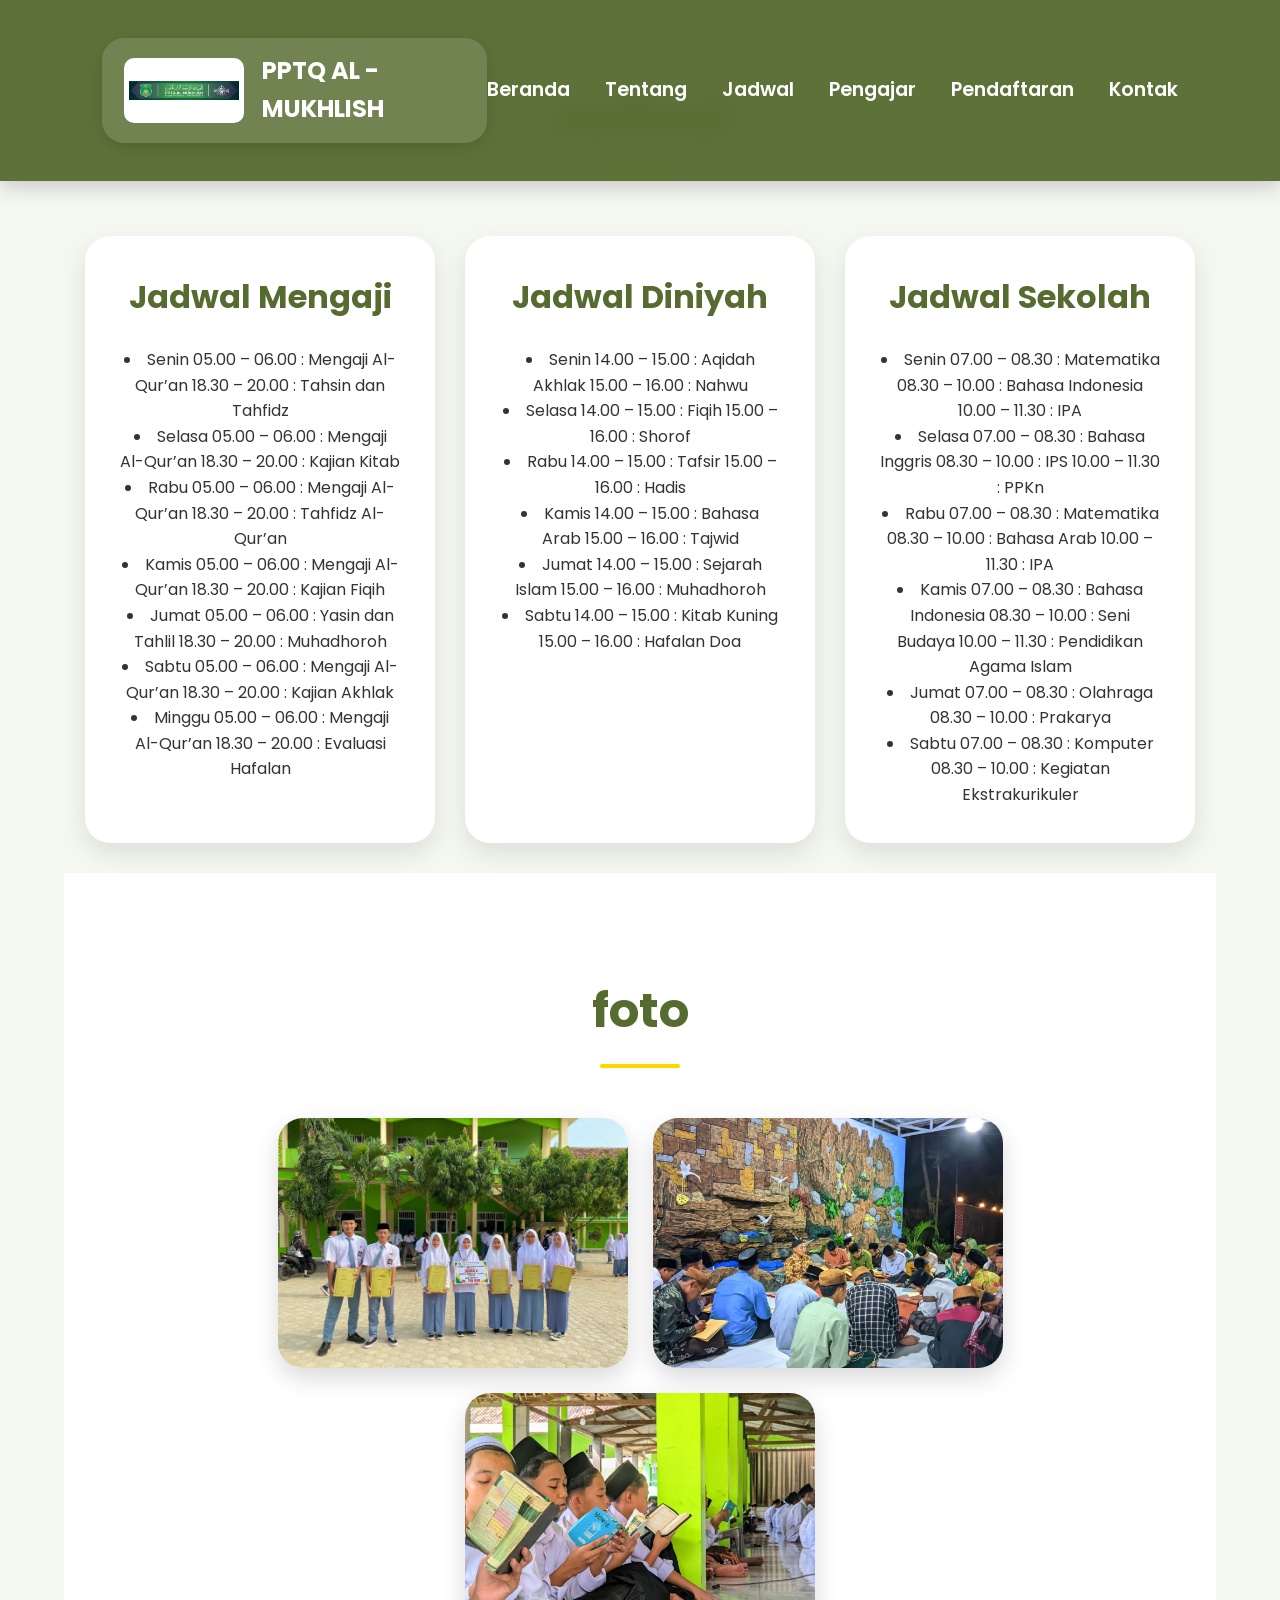
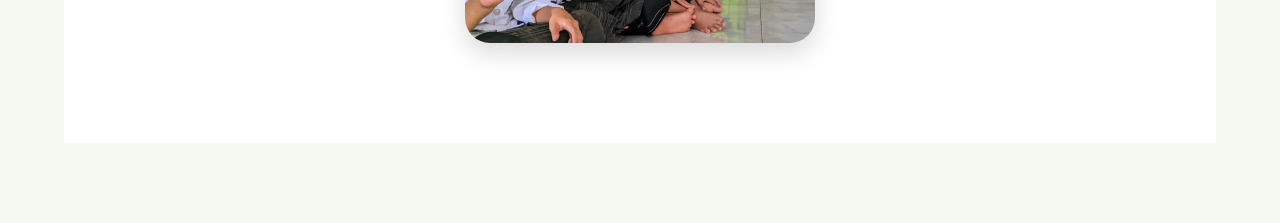
<file: kurikulum.html>
<!DOCTYPE html>
<html lang="id">
<head>
    <meta charset="UTF-8">
    <meta name="viewport" content="width=device-width, initial-scale=1.0">

    <title>Tentang | PPTQ AL - MUKHLISH</title>

    <link rel="stylesheet" href="css/style.css">

    <!-- FONT -->
    <link rel="preconnect" href="https://fonts.googleapis.com">
    <link href="https://fonts.googleapis.com/css2?family=Poppins:wght@300;400;500;600;700;800&display=swap" rel="stylesheet">

<style>

/* ================= RESET ================= */

*{
    margin: 0;
    padding: 0;
    box-sizing: border-box;
}

body{
    font-family: 'Poppins', sans-serif;
    background: #f5f5f5;
    overflow-x: hidden;
}

/* ================= CONTAINER ================= */

.container{
    width: 90%;
    max-width: 1200px;
    margin: auto;
}

/* ================= HEADER ================= */

header{
    width: 100%;
    position: fixed;
    top: 0;
    left: 0;
    z-index: 999;

    background: rgba(85,107,47,0.95);

    backdrop-filter: blur(10px);

    box-shadow: 0 5px 20px rgba(0,0,0,0.2);
}

/* ================= NAVBAR ================= */

.navbar{
    display: flex;
    justify-content: space-between;
    align-items: center;

    padding: 20px 8%;
}

/* ================= LOGO ================= */

.logo{
    display: flex;
    align-items: center;
    gap: 18px;

    background: rgba(255,255,255,0.12);

    padding: 14px 22px;

    border-radius: 22px;
}

.logo img{
            width: 120px;
            height: 65px;
            object-fit: contain;

            border-radius: 10px;
            background: white;
            padding: 5px;
        }

        .logo h1{
            color: white;
            font-size: 24px;
        }

/* ================= MENU ================= */

nav ul{
    display: flex;
    list-style: none;
    gap: 35px;
}

nav ul li a{
    text-decoration: none;
    color: white;

    font-size: 1.2rem;
    font-weight: 600;

    transition: 0.3s;

    position: relative;
}

nav ul li a::after{
    content: '';

    width: 0%;
    height: 3px;

    background: gold;

    position: absolute;

    left: 0;
    bottom: -8px;

    transition: 0.4s;
}

nav ul li a:hover::after{
    width: 100%;
}

nav ul li a:hover{
    color: gold;
}

/* ================= HERO ================= */

.hero{
    height: 60vh;

    background:
    linear-gradient(rgba(0,0,0,0.6),
    rgba(0,0,0,0.6)),
    url('assets/bckgr.jpeg');

    background-size: cover;
    background-position: center;

    display: flex;
    justify-content: center;
    align-items: center;

    text-align: center;

    color: white;

    padding-top: 120px;
}

.hero h2{
    font-size: 4rem;
    margin-bottom: 20px;
}

.hero p{
    font-size: 1.3rem;
    width: 70%;
    margin: auto;
    line-height: 1.8;
}

/* ================= ABOUT ================= */

.about{
    padding: 100px 8%;
    background: white;
}

.about-title{
    text-align: center;
    margin-bottom: 50px;
}

.about-title h2{
    font-size: 3rem;
    color: #556b2f;
    margin-bottom: 15px;
}

.line{
    width: 120px;
    height: 5px;
    background: gold;
    margin: auto;
    border-radius: 10px;
}

.about-text{
    width: 90%;
    margin: auto;

    text-align: center;

    font-size: 1.2rem;
    line-height: 2.2;

    color: #444;
}

/* ================= CARD ================= */

.program{
    padding: 80px 0;
}

.card-wrapper{
    display: flex;
    justify-content: center;
    gap: 30px;
    flex-wrap: wrap;
}

.card{
    width: 350px;

    background: white;

    padding: 35px;

    border-radius: 25px;

    box-shadow: 0 10px 25px rgba(0,0,0,0.1);

    transition: 0.4s;
}

.card:hover{
    transform: translateY(-10px);
}

.card h3{
    text-align: center;

    font-size: 2rem;

    color: #556b2f;

    margin-bottom: 25px;
}

.card p{
    line-height: 2;
    color: #444;
}

.card ul{
    padding-left: 20px;
}

.card ul li{
    margin-bottom: 15px;
    line-height: 1.8;
    color: #444;
}

/* ================= FOOTER ================= */

footer{
    background: #556b2f;

    color: white;

    text-align: center;

    padding: 35px 20px;
}

footer h3{
    margin-bottom: 10px;
    font-size: 2rem;
}

/* ================= RESPONSIVE ================= */

@media(max-width:992px){

    .navbar{
        flex-direction: column;
        gap: 25px;
    }

    nav ul{
        flex-wrap: wrap;
        justify-content: center;
        gap: 20px;
    }

    .hero h2{
        font-size: 3rem;
    }

    .hero p{
        width: 95%;
        font-size: 1rem;
    }

    .logo{
        flex-direction: column;
        text-align: center;
    }

    .logo h1{
        font-size: 1.5rem;
    }
}

@media(max-width:600px){

    .hero{
        height: 70vh;
    }

    .hero h2{
        font-size: 2.2rem;
    }

    .about-title h2{
        font-size: 2rem;
    }

    .card{
        width: 100%;
    }
}

</style>

</head>

<body>

<!-- ================= HEADER ================= -->

<header>

    <div class="navbar">

        <!-- LOGO -->
        <div class="logo">
            <img src="assets/logoam.PNG" alt="Logo PPTQ">

            <h1>PPTQ AL - MUKHLISH</h1>
        </div>

        <!-- MENU -->
        <nav>
            <ul>
                <li><a href="index.html">Beranda</a></li>
                <li><a href="about.html">Tentang</a></li>
                <li><a href="kurikulum.html">Jadwal</a></li>
                <li><a href="pengajar.html">Pengajar</a></li>
                <li><a href="daftar.html">Pendaftaran</a></li>
                <li><a href="kontak.html">Kontak</a></li>
            </ul>
        </nav>

    </div>

</header>
<section class="program">
    <div class="container">

        <h2>Jadwal</h2>

        <div class="card-wrapper">

            <div class="card">
                <h3>Jadwal Mengaji</h3>
                <li>Senin
05.00 – 06.00 : Mengaji Al-Qur’an
18.30 – 20.00 : Tahsin dan Tahfidz</li>
<li>Selasa
05.00 – 06.00 : Mengaji Al-Qur’an
18.30 – 20.00 : Kajian Kitab</li>
<li>Rabu
05.00 – 06.00 : Mengaji Al-Qur’an
18.30 – 20.00 : Tahfidz Al-Qur’an</li>
<li>Kamis
05.00 – 06.00 : Mengaji Al-Qur’an
18.30 – 20.00 : Kajian Fiqih</li>
<li>Jumat
05.00 – 06.00 : Yasin dan Tahlil
18.30 – 20.00 : Muhadhoroh</li>
<li>Sabtu
05.00 – 06.00 : Mengaji Al-Qur’an
18.30 – 20.00 : Kajian Akhlak</li>
<li>Minggu
05.00 – 06.00 : Mengaji Al-Qur’an
18.30 – 20.00 : Evaluasi Hafalan</li>
            </div>

            <div class="card">
                <h3>Jadwal Diniyah</h3>
                <li>Senin
14.00 – 15.00 : Aqidah Akhlak
15.00 – 16.00 : Nahwu</li>
<li>Selasa
14.00 – 15.00 : Fiqih
15.00 – 16.00 : Shorof</li>
<li>Rabu
14.00 – 15.00 : Tafsir
15.00 – 16.00 : Hadis</li>
<li>Kamis
14.00 – 15.00 : Bahasa Arab
15.00 – 16.00 : Tajwid</li>
<li>Jumat
14.00 – 15.00 : Sejarah Islam
15.00 – 16.00 : Muhadhoroh</li>
<li>Sabtu
14.00 – 15.00 : Kitab Kuning
15.00 – 16.00 : Hafalan Doa</li>
            </div>

            <div class="card">
                <h3>Jadwal Sekolah</h3>
                <li>Senin
07.00 – 08.30 : Matematika
08.30 – 10.00 : Bahasa Indonesia
10.00 – 11.30 : IPA</li>
<li>Selasa
07.00 – 08.30 : Bahasa Inggris
08.30 – 10.00 : IPS
10.00 – 11.30 : PPKn</li>
<li>Rabu
07.00 – 08.30 : Matematika
08.30 – 10.00 : Bahasa Arab
10.00 – 11.30 : IPA</li>
<li>Kamis
07.00 – 08.30 : Bahasa Indonesia
08.30 – 10.00 : Seni Budaya
10.00 – 11.30 : Pendidikan Agama Islam</li>
<li>Jumat
07.00 – 08.30 : Olahraga
08.30 – 10.00 : Prakarya</li>
<li>Sabtu
07.00 – 08.30 : Komputer
08.30 – 10.00 : Kegiatan Ekstrakurikuler</li>
            </div>

<!-- Galeri -->
    <section class="gallery">
        <div class="container">
            <h2>foto</h2>

            <div class="gallery-wrapper">
                <img src="assets/sklh1.jpeg" alt="">
                <img src="assets/sklh2.jpeg" alt="">
                <img src="assets/sklh3.jpeg" alt="">
            </div>
        </div>
    </section>
        </div>

    </div>
</section>

</body>
</html>
</file>
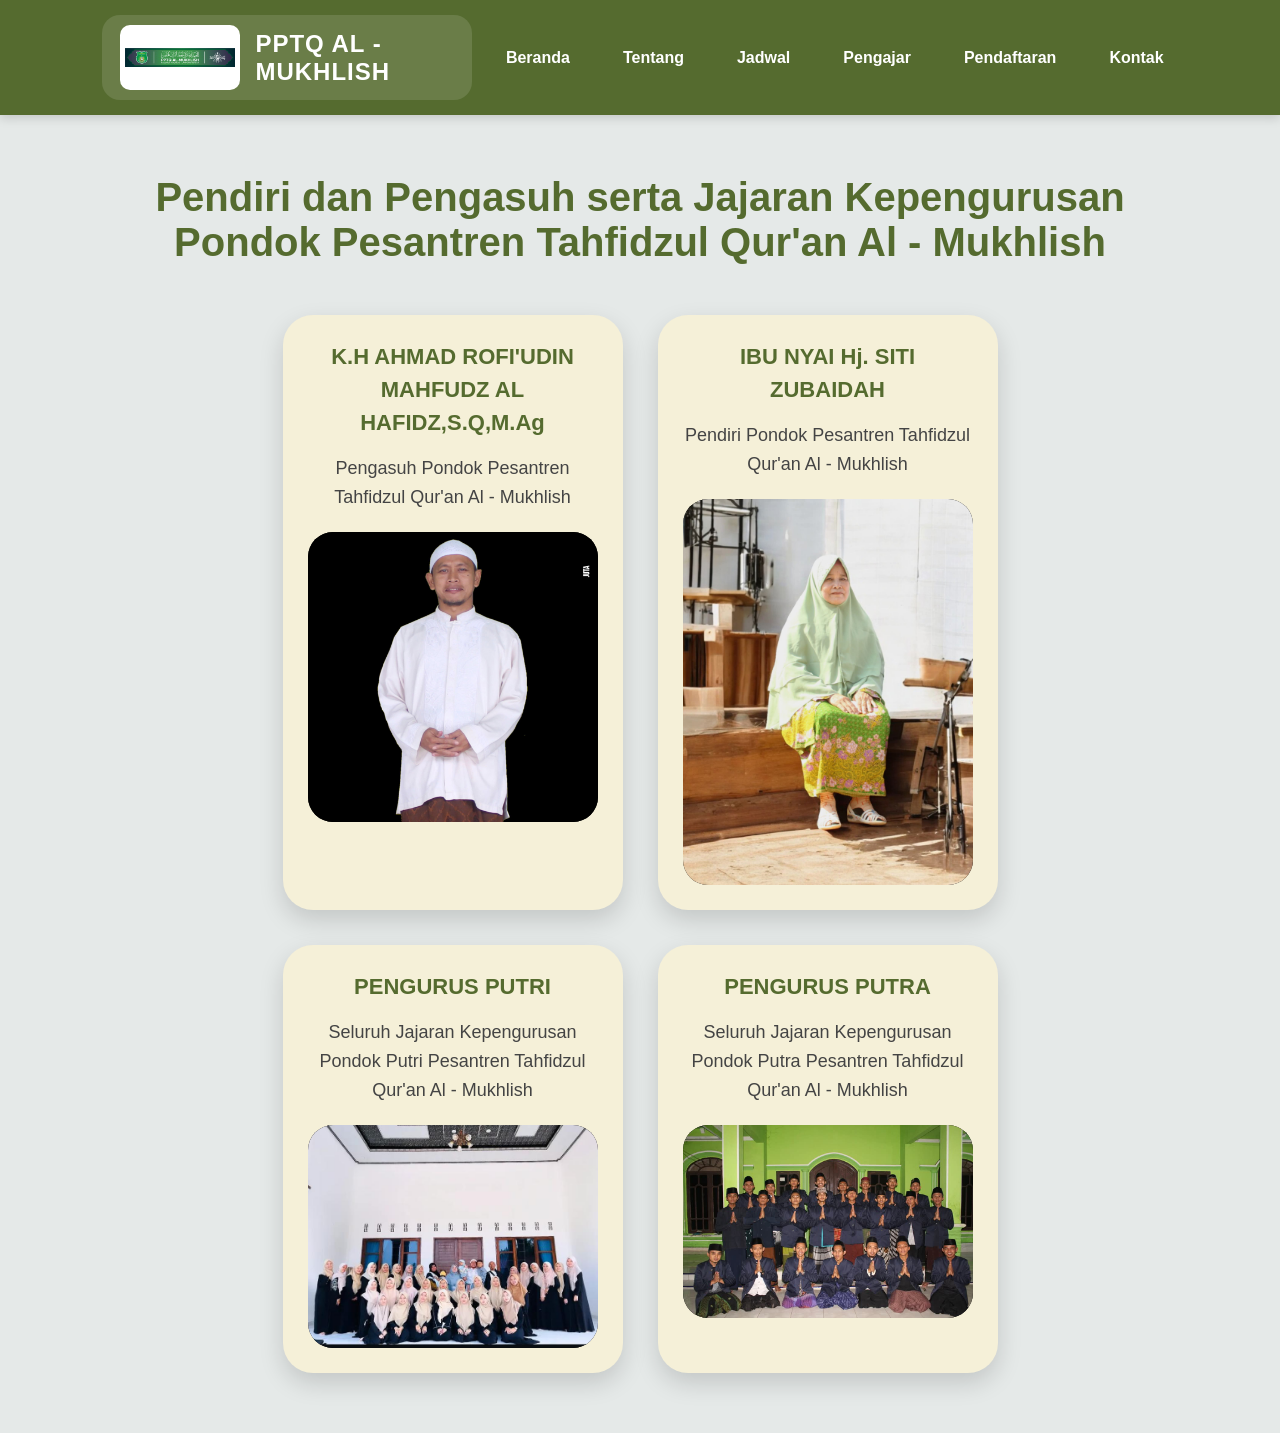
<file: pengajar.html>
<!DOCTYPE html>
<html lang="id">
<head>
    <meta charset="UTF-8">
    <meta name="viewport" content="width=device-width, initial-scale=1.0">
    <title>Pengajar PPTQ Al - Mukhlish</title>

    <style>

        *{
            margin: 0;
            padding: 0;
            box-sizing: border-box;
            font-family: Arial, Helvetica, sans-serif;
        }

        body{
            background: #e5e9e8;
        }

        /* ================= NAVBAR ================= */

        header{
            background: #556b2f; /* Hijau lumut */
            padding: 15px 8%;
            box-shadow: 0 3px 10px rgba(0,0,0,0.15);
        }

        .navbar{
            display: flex;
            justify-content: space-between;
            align-items: center;
            gap: 20px;
        }

        /* LOGO */

        .logo{
            display: flex;
            align-items: center;
            gap: 15px;

            background: rgba(255,255,255,0.12);
            padding: 10px 18px;

            border-radius: 18px; /* Persegi panjang */
        }

     .logo img{
    width: 120px;   /* lebih lebar agar persegi panjang */
    height: 65px;

    object-fit: contain;

    border-radius: 10px;
    background: white;
    padding: 5px;
}

        .logo h1{
            color: white;
            font-size: 24px;
            letter-spacing: 1px;
        }

        /* MENU */

        nav ul{
            display: flex;
            list-style: none;
            gap: 25px;
        }

        nav ul li a{
            text-decoration: none;
            color: white;
            font-weight: bold;
            transition: 0.3s;
            padding: 8px 14px;
            border-radius: 10px;
        }

        nav ul li a:hover{
            background: rgba(255,255,255,0.15);
            color: #ffe082;
        }

        /* ================= SECTION ================= */

        .gallery{
            padding: 60px 8%;
        }

        .gallery h2{
            text-align: center;
            margin-bottom: 50px;
            font-size: 40px;
            color: #556b2f;
        }

        /* ================= CARD ================= */

        .card-wrapper{
            display: flex;
            justify-content: center;
            flex-wrap: wrap;
            gap: 35px;
        }

        .card{
            width: 340px;
            background: #f5f0d8;
            border-radius: 30px;
            padding: 25px;
            text-align: center;

            box-shadow: 0 10px 25px rgba(0,0,0,0.15);

            transition: 0.4s ease;
        }

        .card:hover{
            transform: translateY(-8px);
            box-shadow: 0 18px 35px rgba(0,0,0,0.20);
        }

        .card h3{
            color: #556b2f;
            font-size: 22px;
            line-height: 1.5;
            margin-bottom: 15px;
        }

        .card p{
            color: #444;
            font-size: 18px;
            margin-bottom: 20px;
            line-height: 1.6;
        }

        /* ================= FOTO ================= */

        .img-box{
            width: 100%;
            display: flex;
            justify-content: center;
            align-items: center;

            overflow: hidden;
            border-radius: 25px;

            background: #000;
        }

        .img-box img{
            width: 100%;
            height: auto;

            object-fit: contain;

            display: block;

            transition: 0.5s ease;
        }

        .img-box img:hover{
            transform: scale(1.03);
        }

        /* ================= RESPONSIVE ================= */

        @media(max-width:768px){

            .navbar{
                flex-direction: column;
                gap: 20px;
            }

            .logo{
                width: 100%;
                justify-content: center;
                text-align: center;
            }

            .logo h1{
                font-size: 20px;
            }

            nav ul{
                flex-wrap: wrap;
                justify-content: center;
                gap: 12px;
            }

            .gallery h2{
                font-size: 30px;
            }

            .card{
                width: 100%;
            }
        }

    </style>
</head>

<body>

    <!-- ================= HEADER ================= -->

    <header>

        <div class="navbar">

            <div class="logo">
                <img src="assets/logoam.PNG" alt="Logo PPTQ">
                <h1>PPTQ AL - MUKHLISH</h1>
            </div>

            <nav>
                <ul>
                    <li><a href="index.html">Beranda</a></li>
                    <li><a href="about.html">Tentang</a></li>
                    <li><a href="kurikulum.html">Jadwal</a></li>
                    <li><a href="pengajar.html">Pengajar</a></li>
                    <li><a href="daftar.html">Pendaftaran</a></li>
                    <li><a href="kontak.html">Kontak</a></li>
                </ul>
            </nav>

        </div>

    </header>

    <!-- ================= PENGAJAR ================= -->

    <section class="gallery">

        <h2>Pendiri dan Pengasuh serta Jajaran Kepengurusan
            Pondok Pesantren Tahfidzul Qur'an Al - Mukhlish
        </h2>

        <div class="card-wrapper">

            <!-- CARD 1 -->

            <div class="card">

                <h3>
                    K.H AHMAD ROFI'UDIN <br>
                    MAHFUDZ AL HAFIDZ,S.Q,M.Ag
                </h3>

                <p>
                    Pengasuh Pondok Pesantren Tahfidzul Qur'an Al - Mukhlish
                </p>

                <div class="img-box">
                    <img src="assets/abi.jpeg" alt="Pengasuh">
                </div>

            </div>

            <!-- CARD 2 -->

            <div class="card">

                <h3>IBU NYAI Hj. SITI ZUBAIDAH</h3>

                <p>
                    Pendiri Pondok Pesantren Tahfidzul Qur'an Al - Mukhlish
                </p>

                <div class="img-box">
                    <img src="assets/bunyai.jpeg" alt="Pengajar">
                </div>

            </div>

            <!-- CARD 3 -->

            <div class="card">

                <h3>PENGURUS PUTRI</h3>

                <p>
                    Seluruh Jajaran Kepengurusan Pondok Putri Pesantren Tahfidzul Qur'an Al - Mukhlish
                </p>

                <div class="img-box">
                    <img src="assets/pengurus2.jpeg" alt="Pengajar">
                </div>

            </div>

            <!-- CARD 4 -->

            <div class="card">

                <h3>PENGURUS PUTRA</h3>

                <p>
                    Seluruh Jajaran Kepengurusan Pondok Putra Pesantren Tahfidzul Qur'an Al - Mukhlish
                </p>

                <div class="img-box">
                    <img src="assets/pegurus1.jpeg" alt="Pengajar">
                </div>

            </div>

        </div>

    </section>

</body>
</html>
</file>
<file: css/style.css>
/* ================= RESET ================= */
*{
    margin:0;
    padding:0;
    box-sizing:border-box;
}

html{
    scroll-behavior:smooth;
}

body{
    font-family:'Poppins', sans-serif;
    background:linear-gradient(to bottom, #f4f7f6, #e8f0ed);
    color:#333;
    overflow-x:hidden;
    line-height:1.6;
}

/* ================= CONTAINER ================= */
.container{
    width:90%;
    max-width:1200px;
    margin:auto;
}

/* ================= HEADER / NAVBAR ================= */
header{
    position:fixed;
    top:0;
    left:0;
    width:100%;
    z-index:1000;

    /* Navbar */
        header{
            background: #0f4c75;
            padding: 15px 8%;
            box-shadow: 0 3px 10px rgba(0,0,0,0.1);
        }

    
    padding:18px 0;

    box-shadow:0 4px 15px rgba(0,0,0,0.2);
}

/* ================= NAV ================= */
.navbar{
            display: flex;
            justify-content: space-between;
            align-items: center;
        }


/* ================= LOGO ================= */
.logo{
    display:flex;
    align-items:center;
    gap:15px;

    background:white;
    padding:12px 22px;

    border-radius:14px;

    box-shadow:0 4px 15px rgba(0,0,0,0.15);
}

/* LOGO */
.logo img{
    width:65px;
    height:65px;

    object-fit:contain;

    border-radius:10px;
    background:white;
}

/* TULISAN LOGO */
.logo-text{
    display:flex;
    flex-direction:column;
}

.logo-text h1{
    font-size:24px;
    font-weight:700;
    color:#111;
    line-height:1.2;
}

.logo-text p{
    font-size:13px;
    color:#555;
}

/* ================= MENU ================= */
nav ul{
    display:flex;
    align-items:center;
    list-style:none;
    gap:40px;
}

nav ul li a{
    color:white;
    text-decoration:none;
    font-size:19px;
    font-weight:500;

    position:relative;
    transition:0.3s;
}

/* GARIS MENU */
nav ul li a::after{
    content:'';
    position:absolute;

    left:0;
    bottom:-8px;

    width:0;
    height:3px;

    background:gold;
    border-radius:10px;

    transition:0.3s;
}

nav ul li a:hover{
    color:gold;
}

nav ul li a:hover::after{
    width:100%;
}

/* MENU AKTIF */
nav ul li a.active{
    color:gold;
}

nav ul li a.active::after{
    width:100%;
}

/* ================= HERO ================= */
.hero{
    position:relative;

    min-height:100vh;

    display:flex;
    justify-content:center;
    align-items:center;

    padding-top:130px;

    overflow:hidden;

    background:
    linear-gradient(
        rgba(0,0,0,0.55),
        rgba(0,0,0,0.65)
    ),
    url('../assets/bckgr.jpeg');

    background-size:cover;
    background-position:center;
    background-repeat:no-repeat;
}

/* OVERLAY GELAP */
.hero::before{
    content:'';
    position:absolute;

    top:0;
    left:0;

    width:100%;
    height:100%;

    background:linear-gradient(
        to right,
        rgba(0,0,0,0.7),
        rgba(0,0,0,0.3)
    );
}

/* ================= OVERLAY ================= */
.overlay{
    width:100%;
    height:100%;

    display:flex;
    justify-content:center;
    align-items:center;

    position:relative;
    z-index:2;
}

/* ================= HERO CONTENT ================= */
.hero-content{
    text-align:center;
    color:white;

    max-width:850px;
    padding:20px;
}

/* JUDUL */
.hero-content h2{
    font-size:60px;
    line-height:1.3;

    margin-bottom:20px;

    text-shadow:0 5px 15px rgba(0,0,0,0.5);
}

/* PARAGRAF */
.hero-content p{
    font-size:22px;
    line-height:1.8;

    margin-bottom:35px;

    color:#f1f1f1;
}

/* ================= BUTTON ================= */
.btn{
    display:inline-block;

    padding:14px 32px;

    background:gold;
    color:#0d5c46;

    border-radius:50px;

    text-decoration:none;
    font-weight:700;

    transition:0.4s;

    box-shadow:0 5px 15px rgba(255,215,0,0.4);
}

.btn:hover{
    background:white;
    transform:translateY(-5px);
}

/* ================= RESPONSIVE ================= */
@media(max-width:768px){

    .nav{
        flex-direction:column;
        gap:20px;
    }

    nav ul{
        flex-wrap:wrap;
        justify-content:center;
        gap:18px;
    }

    .hero-content h2{
        font-size:40px;
    }

    .hero-content p{
        font-size:17px;
    }

    .logo{
        width:100%;
        justify-content:center;
    }
}

@media(max-width:480px){

    .hero-content h2{
        font-size:30px;
    }

    .hero-content p{
        font-size:15px;
    }

    .btn{
        padding:12px 24px;
        font-size:14px;
    }

    .logo img{
        width:55px;
        height:55px;
    }

    .logo-text h1{
        font-size:18px;
    }
}
/* LOGO PERSEGI PANJANG */
.logo img{
    width:65px;
    height:65px;
    object-fit:contain;

    border-radius:10px;
    border:none;
    background:white;
    padding:4px;

    transition:0.4s ease;
}

.logo img:hover{
    transform:scale(1.08);
}

/* TULISAN LOGO */
.logo-text{
    display:flex;
    flex-direction:column;
}

.logo-text h1{
    font-size:24px;
    font-weight:700;
    color:#111;
    line-height:1.2;
}

.logo-text p{
    font-size:13px;
    color:#555;
    margin-top:2px;
}

/* ================= NAVIGATION ================= */
nav ul{
    display:flex;
    align-items:center;
    list-style:none;
    gap:35px;
}

nav ul li a{
    color:white;
    text-decoration:none;
    font-size:18px;
    font-weight:500;
    position:relative;
    transition:0.3s ease;
}

/* GARIS BAWAH MENU */
nav ul li a::after{
    content:'';
    position:absolute;
    left:0;
    bottom:-8px;

    width:0;
    height:3px;

    background:gold;
    border-radius:10px;

    transition:0.3s ease;
}

nav ul li a:hover{
    color:gold;
}

nav ul li a:hover::after{
    width:100%;
}

/* MENU AKTIF */
nav ul li a.active{
    color:gold;
}

nav ul li a.active::after{
    width:100%;
}

/* ================= HERO ================= */
.hero{
    position:relative;
    min-height:100vh;

    display:flex;
    justify-content:center;
    align-items:center;

    overflow:hidden;

    padding-top:120px;

    background:
    linear-gradient(
        rgba(0,0,0,0.55),
        rgba(0,0,0,0.65)
    ),
    url('../assets/bckgr.jpeg');

    background-size:cover;
    background-position:center;
    background-repeat:no-repeat;

    background-attachment:fixed;
}

/* OVERLAY HERO */
.hero::before{
    content:'';
    position:absolute;
    top:0;
    left:0;

    width:100%;
    height:100%;

    background:linear-gradient(
        to right,
        rgba(0,0,0,0.65),
        rgba(0,0,0,0.25)
    );
}

/* ================= OVERLAY ================= */
.overlay{
    width:100%;
    height:100%;

    display:flex;
    justify-content:center;
    align-items:center;

    position:relative;
    z-index:2;
}

/* ================= HERO CONTENT ================= */
.hero-content{
    text-align:center;
    color:white;

    max-width:850px;
    padding:20px;

    animation:fadeUp 1.2s ease;
}

@keyframes fadeUp{
    from{
        opacity:0;
        transform:translateY(40px);
    }
    to{
        opacity:1;
        transform:translateY(0);
    }
}

/* ================= HERO LOGO ================= */
.hero-logo{
    width:120px;
    height:120px;

    object-fit:cover;
    border-radius:50%;

    margin-bottom:25px;

    border:4px solid gold;

    box-shadow:0 0 25px rgba(255,215,0,0.6);

    animation:floatLogo 3s ease-in-out infinite;
}

@keyframes floatLogo{
    0%{
        transform:translateY(0);
    }
    50%{
        transform:translateY(-12px);
    }
    100%{
        transform:translateY(0);
    }
}

/* ================= JUDUL HERO ================= */
.hero-content h2{
    font-size:60px;
    margin-bottom:20px;
    line-height:1.3;

    text-shadow:
    0 5px 15px rgba(0,0,0,0.5);
}

/* ================= PARAGRAF HERO ================= */
.hero-content p{
    font-size:22px;
    margin-bottom:35px;
    line-height:1.8;

    color:#f1f1f1;
}

/* ================= BUTTON ================= */
.btn{
    display:inline-block;

    padding:14px 32px;

    border-radius:50px;

    background:gold;
    color:#0d5c46;

    text-decoration:none;
    font-weight:700;

    transition:0.4s ease;

    box-shadow:0 5px 15px rgba(255,215,0,0.4);
}

.btn:hover{
    background:white;
    transform:translateY(-5px) scale(1.05);
}

/* ================= SECTION ================= */
.about,
.program,
.gallery{
    padding:90px 0;
    text-align:center;
}

.about h2,
.program h2,
.gallery h2{
    font-size:40px;
    color:#0d5c46;
    margin-bottom:20px;
    position:relative;
}

.about h2::after,
.program h2::after,
.gallery h2::after{
    content:'';
    width:80px;
    height:4px;
    background:gold;
    display:block;
    margin:15px auto;
    border-radius:10px;
}

.about p{
    max-width:900px;
    margin:auto;
    color:#555;
}

/* ================= CARD ================= */
.card-wrapper{
    display:flex;
    justify-content:center;
    gap:25px;
    flex-wrap:wrap;
    margin-top:50px;
}

.card{
    position:relative;
    width:320px;
    padding:35px 25px;

    background:white;

    border-radius:20px;
    overflow:hidden;

    transition:0.4s ease;

    box-shadow:0 10px 25px rgba(0,0,0,0.1);
}

.card::before{
    content:'';
    position:absolute;
    top:-100%;
    left:0;

    width:100%;
    height:100%;

    background:linear-gradient(
        to bottom,
        rgba(255,215,0,0.15),
        transparent
    );

    transition:0.5s ease;
}

.card:hover::before{
    top:0;
}

.card:hover{
    transform:translateY(-12px);

    box-shadow:0 20px 40px rgba(0,0,0,0.18);
}

.card h3{
    margin-bottom:15px;
    color:#0d5c46;
    font-size:24px;

    position:relative;
    z-index:2;
}

.card p{
    color:#555;
    line-height:1.7;

    position:relative;
    z-index:2;
}

/* ================= GALLERY ================= */
.gallery-wrapper{
    display: flex;
    justify-content: center;
    flex-wrap: wrap;
    gap: 25px;
    margin-top: 50px;
}

.gallery-wrapper img{
    max-width: 100%;
    width: auto;
    height: auto;

    /* Menjaga kualitas dan proporsi asli */
    object-fit: contain;

    border-radius: 20px;

    transition: 0.5s ease;

    box-shadow: 0 10px 20px rgba(0,0,0,0.15);

    /* Supaya semua foto tetap rapi */
    max-height: 350px;
}

.gallery-wrapper img:hover{
    transform: scale(1.05);

    box-shadow: 0 20px 35px rgba(0,0,0,0.25);
}
/* ================= FOOTER ================= */
footer{
    background:#0d5c46;
    color:white;

    text-align:center;

    padding:35px 20px;
    margin-top:50px;
}

footer p{
    letter-spacing:1px;
    font-size:15px;
}

/* ================= RESPONSIVE ================= */
@media(max-width:992px){

    .hero-content h2{
        font-size:48px;
    }

    .hero-content p{
        font-size:20px;
    }
}

@media(max-width:768px){

    .nav{
        flex-direction:column;
    }

    nav ul{
        flex-wrap:wrap;
        justify-content:center;
        gap:15px;
    }

    .hero{
        background-attachment:scroll;
    }

    .hero-content h2{
        font-size:38px;
    }

    .hero-content p{
        font-size:17px;
    }

    .hero-logo{
        width:95px;
        height:95px;
    }

    .card,
    .gallery-wrapper img{
        width:100%;
    }
}

@media(max-width:480px){

    .hero-content h2{
        font-size:30px;
    }

    .hero-content p{
        font-size:15px;
    }

    .btn{
        padding:12px 24px;
        font-size:14px;
    }

    .about h2,
    .program h2,
    .gallery h2{
        font-size:30px;
    }

    .logo img{
        width:55px;
        height:55px;
    }

    .logo-text h1{
        font-size:18px;
    }
}

/* ===================== RESET ===================== */
*{
    margin: 0;
    padding: 0;
    box-sizing: border-box;
}

/* ===================== BODY ===================== */
body{
    font-family: 'Poppins', sans-serif;
    background: #f5f5f5;
    overflow-x: hidden;
}

/* ===================== CONTAINER ===================== */
.container{
    width: 90%;
    max-width: 1200px;
    margin: auto;
}

/* ===================== HEADER ===================== */
header{
    position: fixed;
    width: 100%;
    top: 0;
    left: 0;
    z-index: 999;
    background: rgba(85, 107, 47, 0.92);
    backdrop-filter: blur(10px);
    box-shadow: 0 5px 15px rgba(0,0,0,0.2);

    animation: turun 1s ease;
}

@keyframes turun{
    from{
        transform: translateY(-100%);
    }
    to{
        transform: translateY(0);
    }
}

/* ===================== NAVBAR ===================== */
.navbar{
    display: flex;
    justify-content: space-between;
    align-items: center;
    padding: 18px 8%;
}

/* ===================== LOGO ===================== */
.logo{
    display: flex;
    align-items: center;
    gap: 20px;

    background: rgba(255,255,255,0.12);

    padding: 15px 25px;

    border-radius: 25px;

    transition: 0.4s;
}

.logo:hover{
    transform: scale(1.03);
}

.logo img{
    width: 170px;
    height: 90px;
    object-fit: cover;

    border-radius: 15px;

    background: white;

    padding: 5px;
}

.logo h1{
    color: white;
    font-size: 2rem;
    font-weight: 700;
}

/* ===================== MENU ===================== */
nav ul{
    display: flex;
    list-style: none;
    gap: 50px;
}

nav ul li a{
    color: white;
    text-decoration: none;
    font-size: 1.2rem;
    font-weight: 600;

    position: relative;

    transition: 0.3s;
}

nav ul li a::after{
    content: '';

    width: 0%;
    height: 3px;

    background: gold;

    position: absolute;

    left: 0;
    bottom: -8px;

    transition: 0.4s;
}

nav ul li a:hover::after{
    width: 100%;
}

nav ul li a:hover{
    color: gold;
}

/* ===================== HERO ===================== */
.hero{
    height: 100vh;

    background:
    linear-gradient(
        rgba(0,0,0,0.65),
        rgba(0,0,0,0.65)
    ),
    url('../assets/bckgr.jpeg');

    background-size: cover;
    background-position: center;

    display: flex;
    justify-content: center;
    align-items: center;

    text-align: center;

    animation: zoomBg 20s infinite alternate;
}

@keyframes zoomBg{
    from{
        background-size: 100%;
    }
    to{
        background-size: 110%;
    }
}

.overlay{
    width: 100%;
    height: 100%;

    display: flex;
    justify-content: center;
    align-items: center;
}

/* ===================== HERO CONTENT ===================== */
.hero-content{
    color: white;

    animation: fadeUp 1.5s ease;
}

@keyframes fadeUp{
    from{
        opacity: 0;
        transform: translateY(50px);
    }

    to{
        opacity: 1;
        transform: translateY(0);
    }
}

.hero-logo{
    width: 180px;

    margin-bottom: 30px;

    border-radius: 50%;
    border: 5px solid gold;

    padding: 10px;

    box-shadow: 0 0 40px gold;

    animation: pulse 2s infinite;
}

@keyframes pulse{
    0%{
        transform: scale(1);
    }

    50%{
        transform: scale(1.05);
    }

    100%{
        transform: scale(1);
    }
}

.hero-content h2{
    font-size: 5rem;
    font-weight: 800;

    margin-bottom: 25px;

    line-height: 1.2;

    text-shadow: 0 5px 20px rgba(0,0,0,0.6);
}

.hero-content p{
    width: 80%;

    margin: auto;

    font-size: 1.5rem;

    line-height: 1.8;

    margin-bottom: 40px;
}

/* ===================== BUTTON ===================== */
.btn{
    display: inline-block;

    background: gold;
    color: #0d4b1f;

    padding: 18px 50px;

    border-radius: 50px;

    text-decoration: none;

    font-size: 1.3rem;
    font-weight: bold;

    transition: 0.4s;

    box-shadow: 0 8px 25px rgba(255,215,0,0.4);
}

.btn:hover{
    background: white;

    transform: translateY(-5px) scale(1.05);
}

/* ===================== ABOUT ===================== */
.about{
    padding: 100px 8%;

    background: white;

    text-align: center;
}

.about h2{
    font-size: 3rem;

    color: #556b2f;

    margin-bottom: 30px;
}

.about p{
    width: 80%;

    margin: auto;

    font-size: 1.2rem;

    line-height: 2;
}

/* ===================== PROGRAM ===================== */
.program{
    padding: 100px 8%;

    background: #f5f7f1;

    text-align: center;
}

.program h2{
    font-size: 3rem;

    color: #556b2f;

    margin-bottom: 60px;
}

.card-wrapper{
    display: flex;
    justify-content: center;
    flex-wrap: wrap;

    gap: 30px;
}

.card{
    width: 320px;

    background: white;

    padding: 40px 25px;

    border-radius: 25px;

    box-shadow: 0 10px 25px rgba(0,0,0,0.1);

    transition: 0.5s;
}

.card:hover{
    transform: translateY(-15px);

    background: #556b2f;

    color: white;
}

.card h3{
    font-size: 1.8rem;

    margin-bottom: 20px;
}

.card p{
    line-height: 1.8;
}

/* ===================== GALLERY ===================== */
.gallery{
    padding: 100px 8%;

    background: white;

    text-align: center;
}

.gallery h2{
    font-size: 3rem;

    color: #556b2f;

    margin-bottom: 50px;
}

.gallery-wrapper{
    display: flex;
    justify-content: center;
    flex-wrap: wrap;

    gap: 25px;
}

.gallery-wrapper img{
    width: 350px;
    height: 250px;

    object-fit: cover;

    border-radius: 25px;

    transition: 0.5s;

    box-shadow: 0 10px 25px rgba(0,0,0,0.15);
}

.gallery-wrapper img:hover{
    transform: scale(1.05) rotate(1deg);
}

/* ===================== FOOTER ===================== */
footer{
    background: #556b2f;

    color: white;

    text-align: center;

    padding: 40px 20px;
}

footer h3{
    font-size: 2rem;

    margin-bottom: 15px;
}

footer p{
    margin-top: 10px;
}

/* ===================== RESPONSIVE ===================== */
@media(max-width: 992px){

    .navbar{
        flex-direction: column;
        gap: 20px;
    }

    nav ul{
        gap: 25px;
        flex-wrap: wrap;
        justify-content: center;
    }

    .hero-content h2{
        font-size: 3rem;
    }

    .hero-content p{
        width: 95%;
        font-size: 1.1rem;
    }

    .logo{
        flex-direction: column;
        text-align: center;
    }

    .logo img{
        width: 140px;
        height: 80px;
    }

    .logo h1{
        font-size: 1.5rem;
    }
}

@media(max-width: 600px){

    .hero-content h2{
        font-size: 2.2rem;
    }

    .hero-content p{
        font-size: 1rem;
    }

    nav ul li a{
        font-size: 1rem;
    }

    .btn{
        padding: 15px 35px;
        font-size: 1rem;
    }
}
</file>
